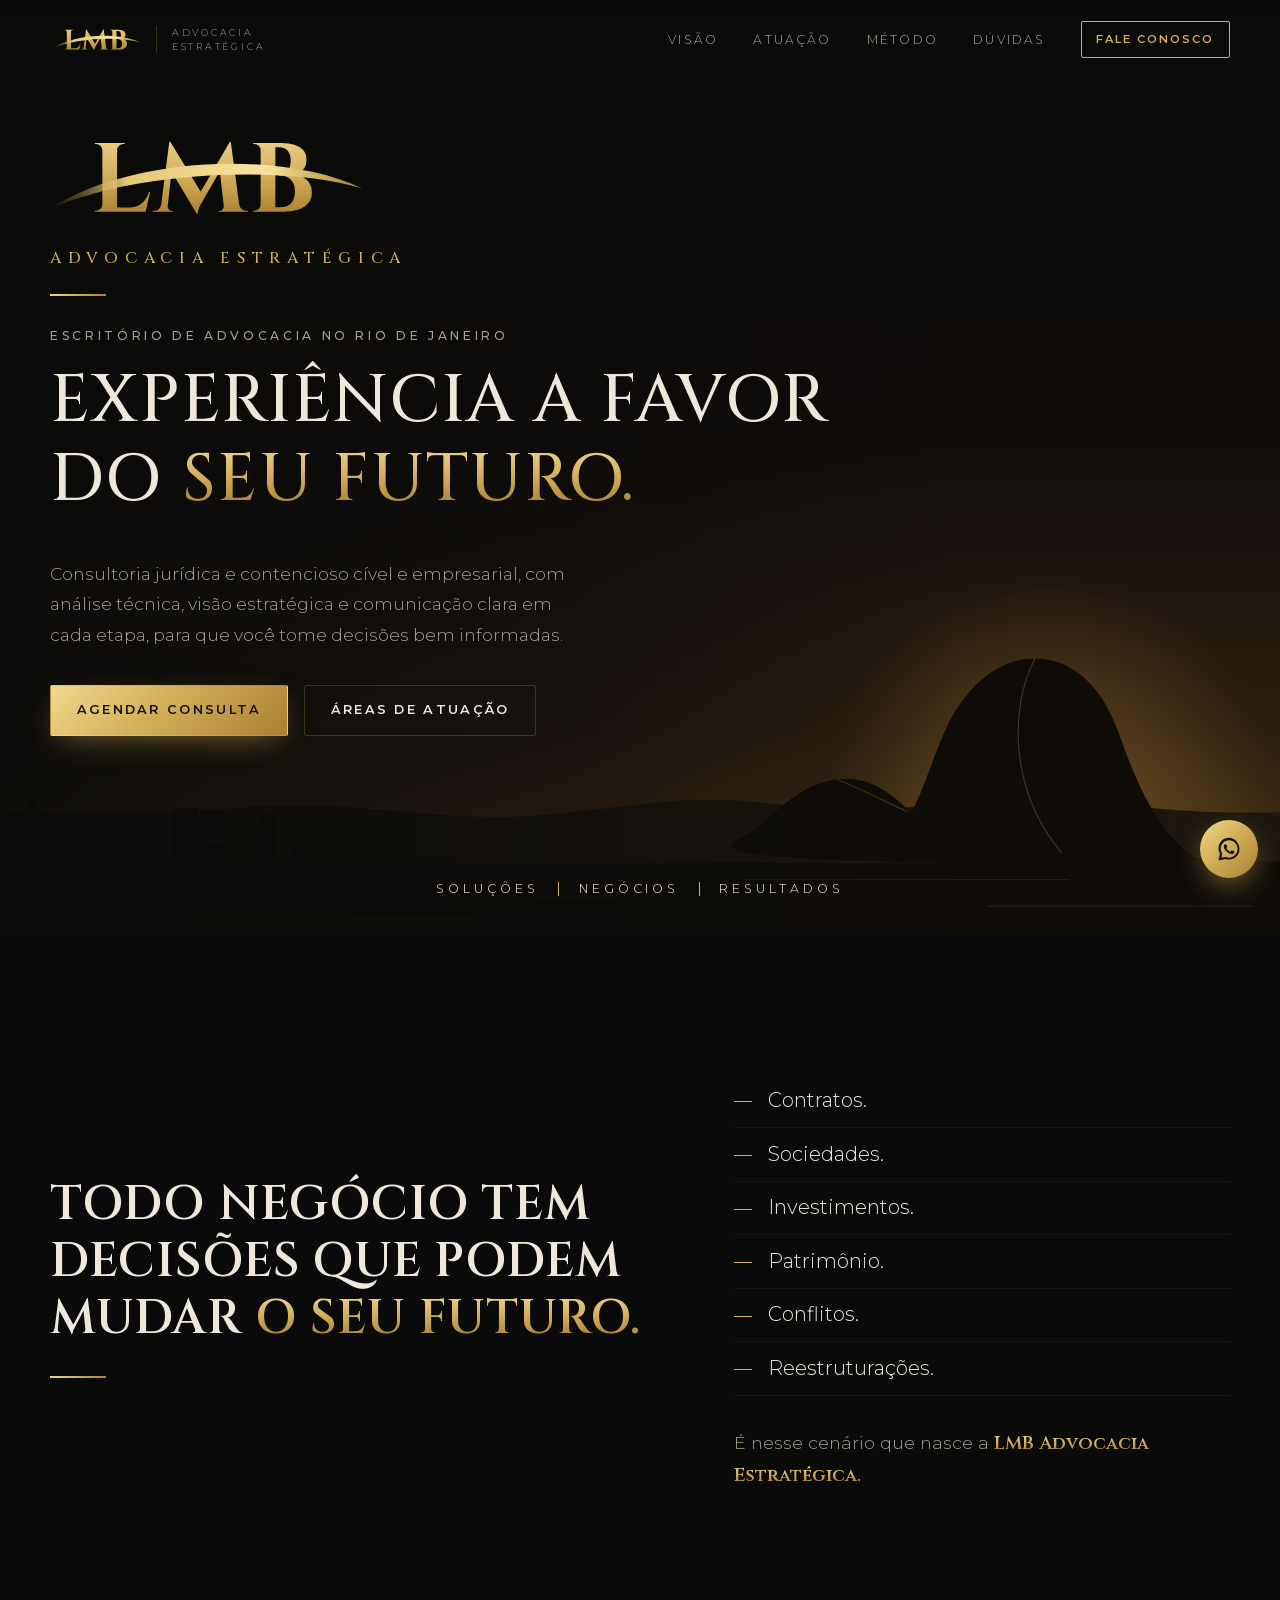
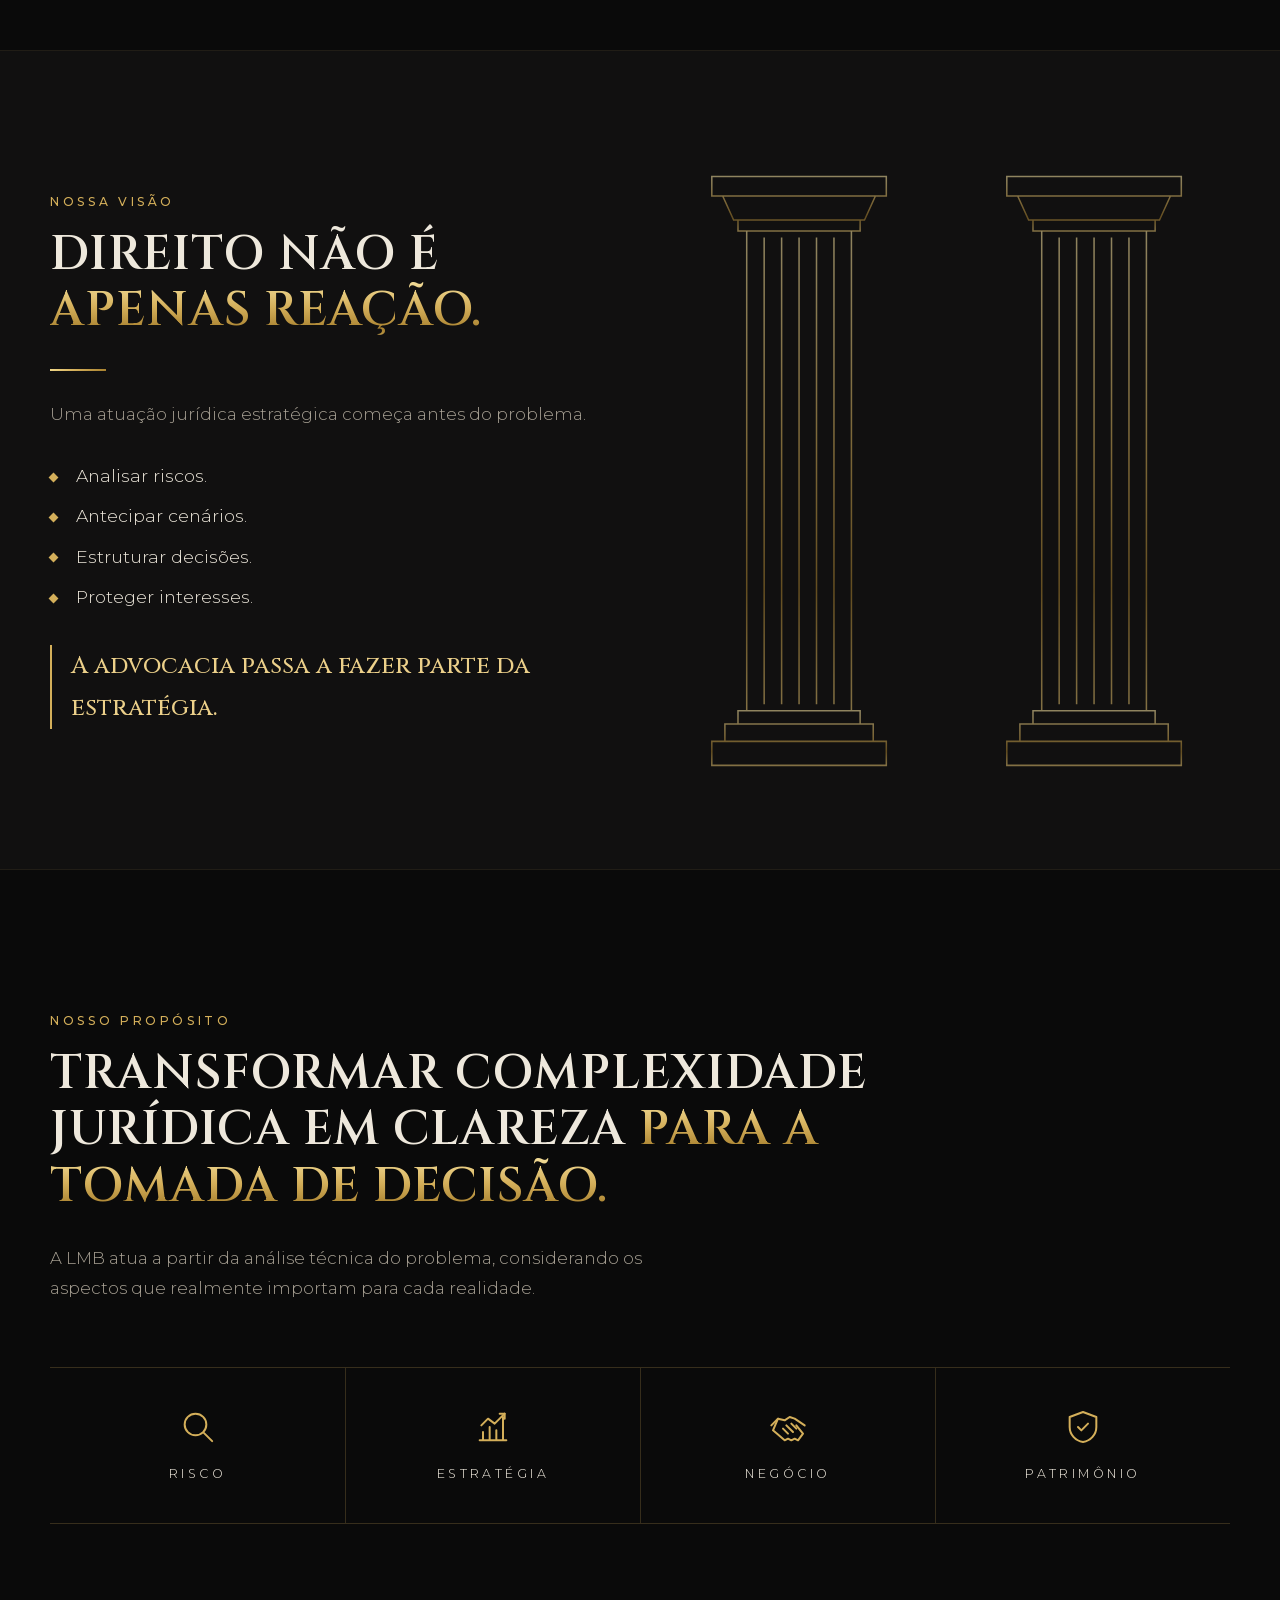
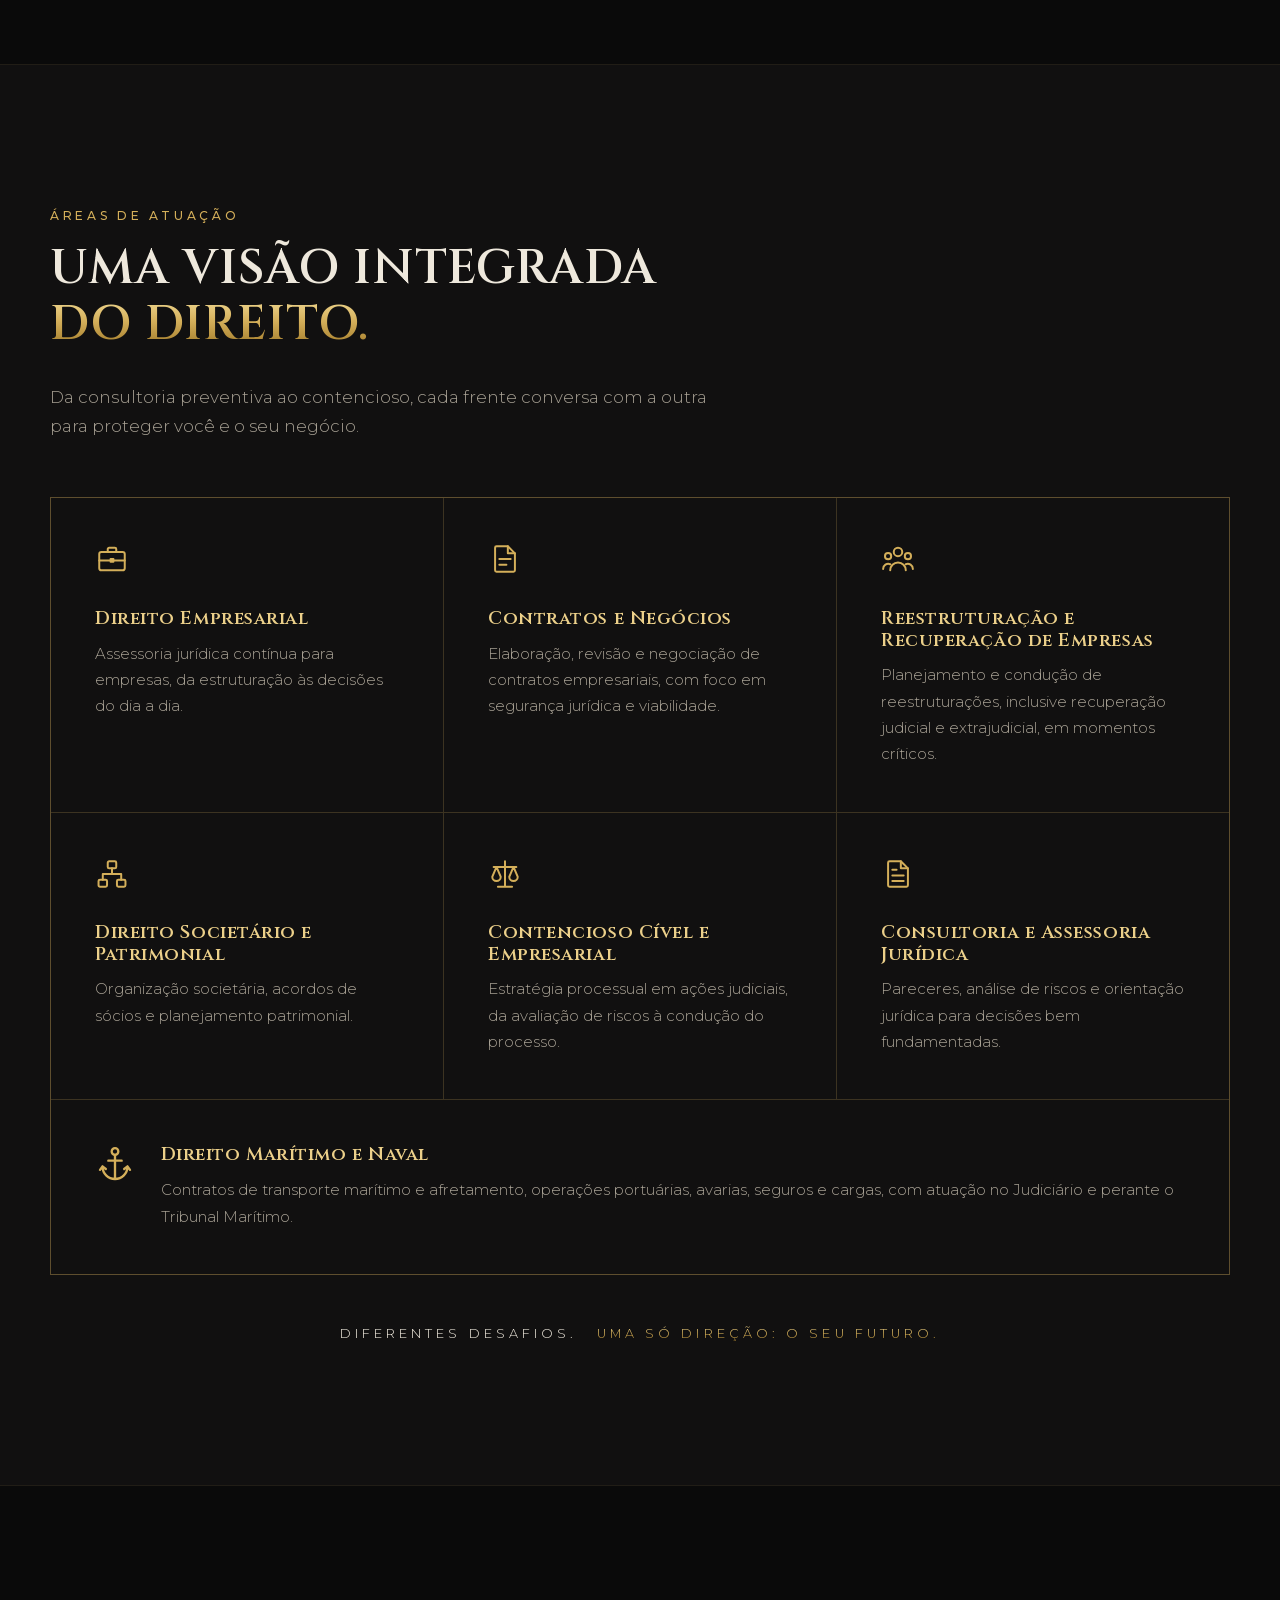
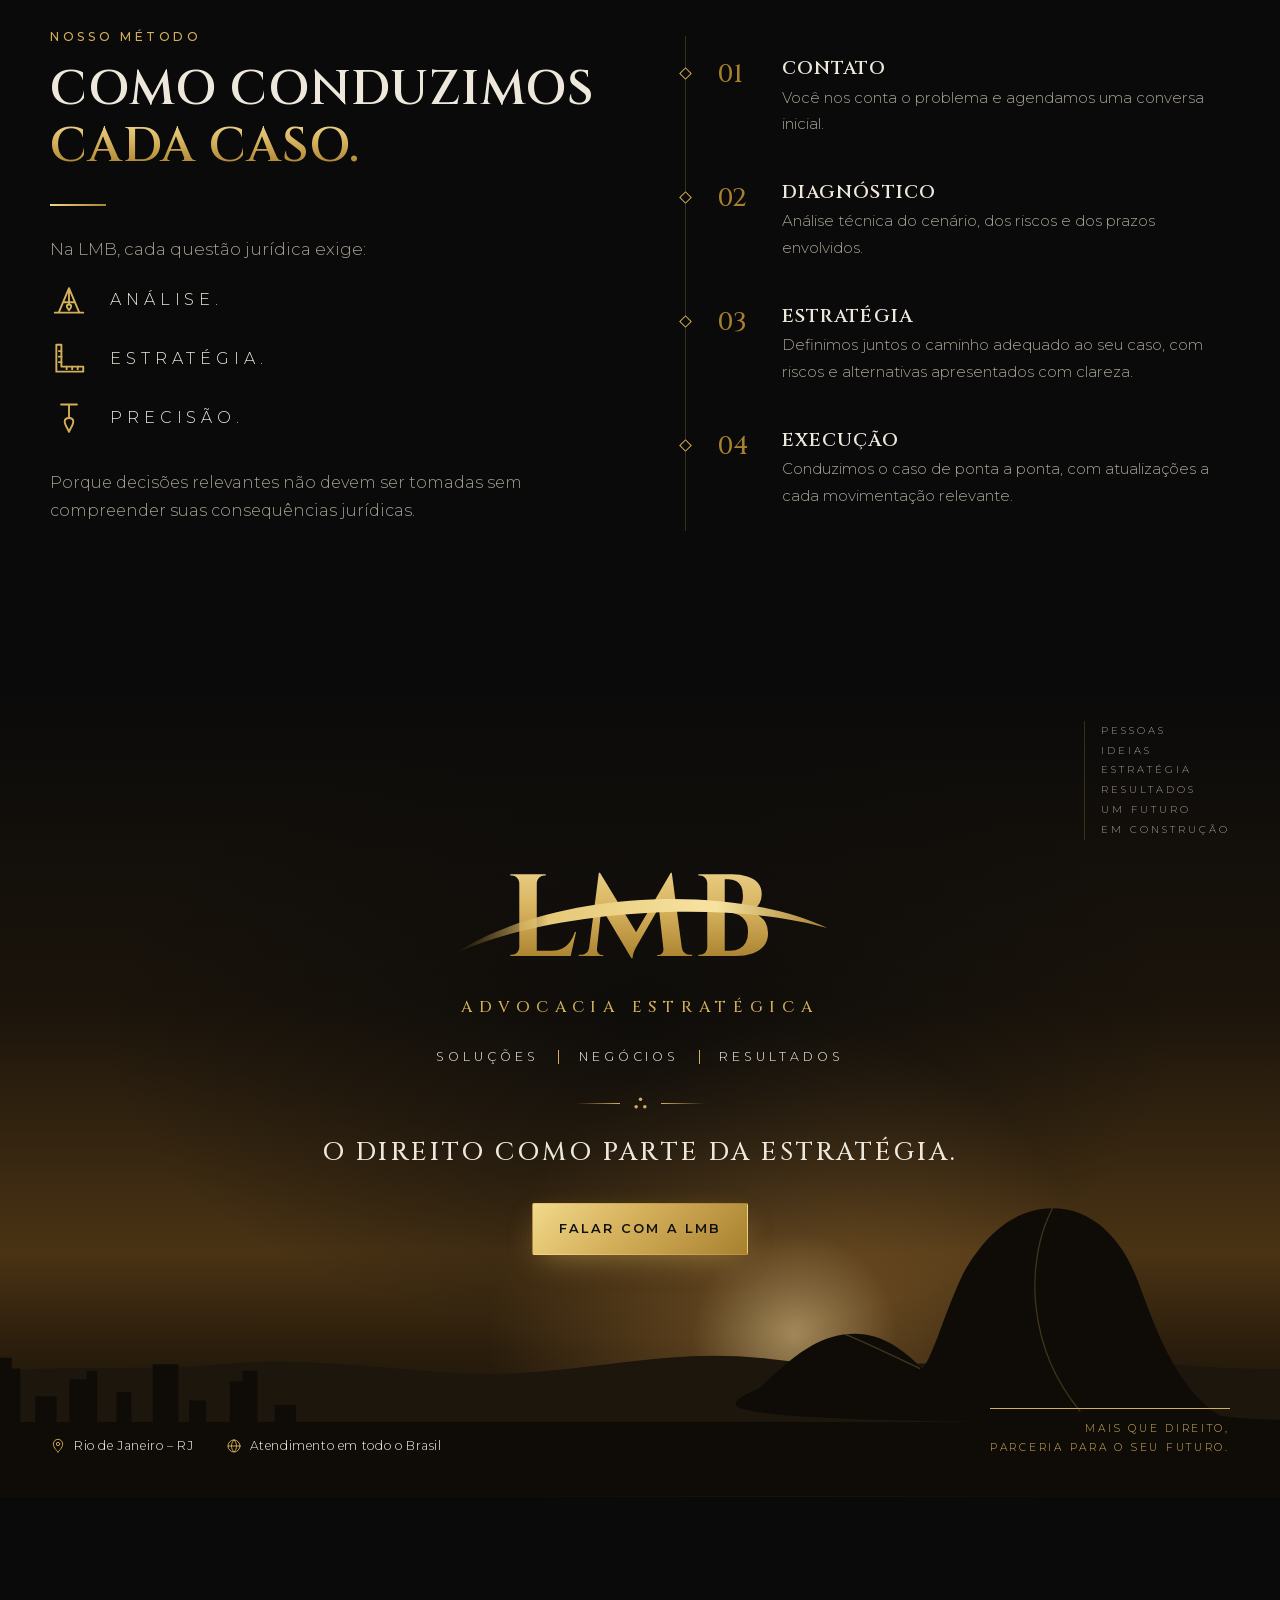
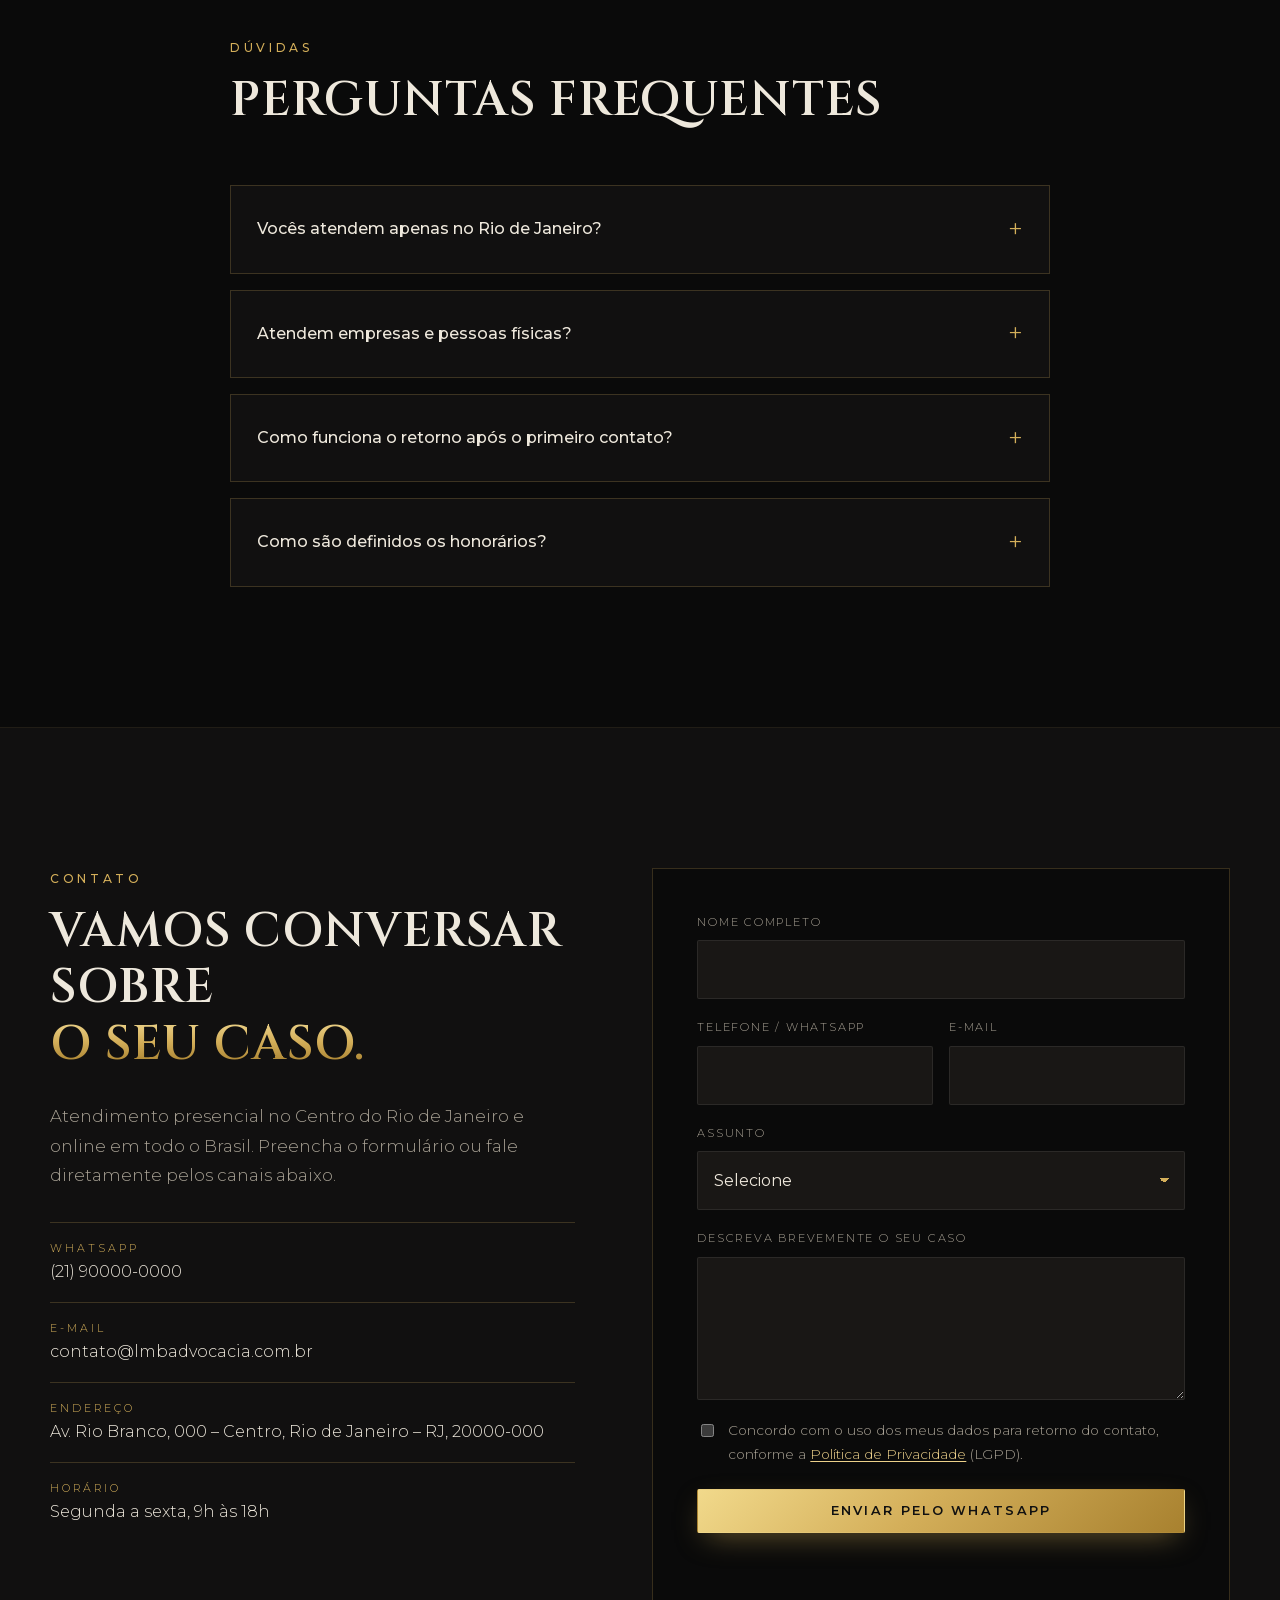
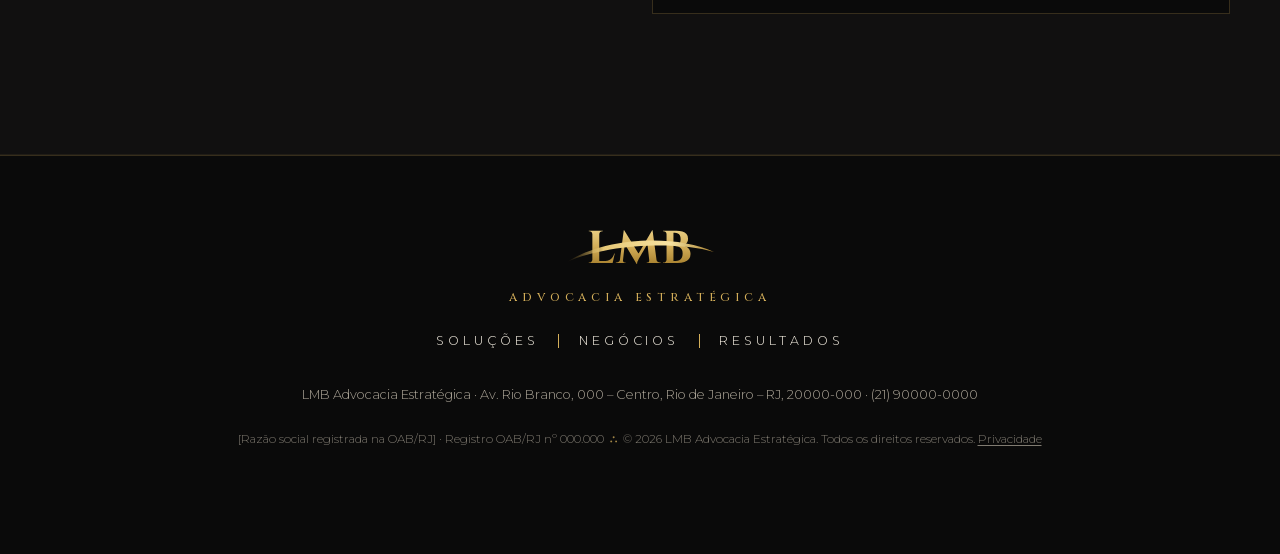
<file: index.html>
<!doctype html>
<html lang="pt-BR">
<head>
  <meta charset="utf-8">
  <meta name="viewport" content="width=device-width, initial-scale=1">
  <title>Advocacia Empresarial no Rio de Janeiro | LMB Advocacia</title>
  <meta name="description" content="Escritório de advocacia no Rio de Janeiro: consultoria jurídica empresarial, direito societário, reestruturação de empresas e contencioso cível e empresarial.">
  <!-- Domínio provisório: troque https://www.lmbadvocacia.com.br aqui, no JSON-LD, no canonical de privacidade.html, em robots.txt, sitemap.xml e .htaccess -->
  <link rel="canonical" href="https://www.lmbadvocacia.com.br/">
  <meta name="robots" content="max-image-preview:large">
  <meta property="og:type" content="website">
  <meta property="og:locale" content="pt_BR">
  <meta property="og:site_name" content="LMB Advocacia Estratégica">
  <meta property="og:url" content="https://www.lmbadvocacia.com.br/">
  <meta property="og:title" content="LMB Advocacia Estratégica | Advocacia empresarial no Rio de Janeiro">
  <meta property="og:description" content="Experiência a favor do seu futuro. Consultoria jurídica e contencioso cível e empresarial no Rio de Janeiro, com atendimento em todo o Brasil.">
  <meta property="og:image" content="https://www.lmbadvocacia.com.br/assets/og-image.jpg">
  <meta property="og:image:type" content="image/jpeg">
  <meta property="og:image:width" content="1200">
  <meta property="og:image:height" content="630">
  <meta property="og:image:alt" content="Logotipo LMB em dourado sobre fundo preto, com os dizeres Advocacia Estratégica, Experiência a favor do seu futuro, Rio de Janeiro, atendimento em todo o Brasil.">
  <meta name="twitter:card" content="summary_large_image">
  <meta name="twitter:image:alt" content="Logotipo LMB em dourado sobre fundo preto, com os dizeres Advocacia Estratégica, Experiência a favor do seu futuro, Rio de Janeiro, atendimento em todo o Brasil.">
  <meta name="theme-color" content="#0a0a0a">
  <meta name="color-scheme" content="dark">
  <link rel="icon" href="assets/favicon.svg" type="image/svg+xml">
  <link rel="icon" href="assets/icon-192.png" type="image/png" sizes="192x192">
  <link rel="apple-touch-icon" href="assets/apple-touch-icon.png" sizes="180x180">
  <link rel="manifest" href="site.webmanifest">
  <script>document.documentElement.classList.add("js");addEventListener("load",function(){if(!window.mblReveal)document.documentElement.classList.remove("js")})</script>
  <link rel="preload" href="fonts/cinzel-latin-500-600.woff2" as="font" type="font/woff2" crossorigin>
  <link rel="preload" href="fonts/montserrat-latin-300-600.woff2" as="font" type="font/woff2" crossorigin>
  <script src="script.js" defer></script>
  <style>
    /* ===== LMB Advocacia Estratégica — preto & dourado ===== */
    /* ===== Fontes (auto-hospedadas, subset latin, variáveis — licença OFL em fonts/OFL.txt) ===== */
    @font-face { font-family: "Cinzel"; src: url(fonts/cinzel-latin-500-600.woff2) format("woff2"); font-weight: 500 600; font-display: swap; unicode-range: U+0000-00FF, U+0131, U+0152-0153, U+02C6, U+02DA, U+02DC, U+2013-2014, U+2018-201A, U+201C-201E, U+2022, U+2026, U+2039-203A, U+20AC, U+2122; }
    @font-face { font-family: "Montserrat"; src: url(fonts/montserrat-latin-300-600.woff2) format("woff2"); font-weight: 300 600; font-display: swap; unicode-range: U+0000-00FF, U+0131, U+0152-0153, U+02C6, U+02DA, U+02DC, U+2013-2014, U+2018-201A, U+201C-201E, U+2022, U+2026, U+2039-203A, U+20AC, U+2122; }
    /* Fallbacks com métricas ajustadas: evitam salto de layout enquanto a fonte carrega */
    @font-face { font-family: "Montserrat Fallback"; src: local("Arial"), local("ArialMT"), local("Liberation Sans"), local("LiberationSans"), local("Arimo"); font-weight: 300 500; size-adjust: 108.7%; ascent-override: 89%; descent-override: 23.1%; line-gap-override: 0%; }
    @font-face { font-family: "Montserrat Fallback"; src: local("Arial Bold"), local("Arial-BoldMT"), local("Liberation Sans Bold"), local("LiberationSans-Bold"), local("Arimo Bold"); font-weight: 600 700; size-adjust: 104.3%; ascent-override: 92.8%; descent-override: 24.1%; line-gap-override: 0%; }
    @font-face { font-family: "Montserrat Fallback R"; src: local("Roboto"), local("Roboto Regular"), local("Roboto-Regular"); font-weight: 300 500; size-adjust: 110.9%; ascent-override: 87.3%; descent-override: 22.6%; line-gap-override: 0%; }
    @font-face { font-family: "Montserrat Fallback R"; src: local("Roboto Bold"), local("Roboto-Bold"); font-weight: 600 700; size-adjust: 113.5%; ascent-override: 85.3%; descent-override: 22.1%; line-gap-override: 0%; }
    @font-face { font-family: "Cinzel Fallback"; src: local("Times New Roman"), local("TimesNewRomanPSMT"), local("Liberation Serif"), local("LiberationSerif"), local("Tinos"); font-weight: 300 500; size-adjust: 111.4%; ascent-override: 87.6%; descent-override: 33.4%; line-gap-override: 0%; }
    @font-face { font-family: "Cinzel Fallback"; src: local("Times New Roman Bold"), local("TimesNewRomanPS-BoldMT"), local("Liberation Serif Bold"), local("LiberationSerif-Bold"), local("Tinos Bold"); font-weight: 600 700; size-adjust: 110.9%; ascent-override: 88%; descent-override: 33.6%; line-gap-override: 0%; }
    @font-face { font-family: "Cinzel Fallback R"; src: local("Noto Serif"), local("NotoSerif-Regular"); font-weight: 300 500; size-adjust: 107.5%; ascent-override: 90.8%; descent-override: 34.6%; line-gap-override: 0%; }
    @font-face { font-family: "Cinzel Fallback R"; src: local("Noto Serif Bold"), local("NotoSerif-Bold"); font-weight: 600 700; size-adjust: 104.5%; ascent-override: 93.4%; descent-override: 35.6%; line-gap-override: 0%; }

    :root {
      color-scheme: dark;
      --black: #0a0a0a;
      --black-2: #111010;
      --black-3: #191715;
      --line: rgba(212, 175, 90, 0.22);
      --gold: #d4af5a;
      --gold-light: #ecd08a;
      --gold-dark: #a8812f;
      --gold-grad: linear-gradient(180deg, #f7e3a1 0%, #d4af5a 45%, #a8812f 80%, #e0c070 100%);
      --gold-btn: linear-gradient(135deg, #f1d98b 0%, #d4af5a 45%, #a8812f 100%);
      --text: #eee8dc;
      --muted: #a8a194;
      --serif: "Cinzel", "Cinzel Fallback", "Cinzel Fallback R", "Times New Roman", serif;
      --sans: "Montserrat", "Montserrat Fallback", "Montserrat Fallback R", system-ui, -apple-system, "Segoe UI", Roboto, sans-serif;
      --radius: 2px;
      --header-h: 80px;
    }

    *, *::before, *::after { box-sizing: border-box; }
    html { scroll-behavior: smooth; scroll-padding-top: var(--header-h); }
    body {
      margin: 0; background: var(--black); color: var(--text);
      font-family: var(--sans); font-weight: 300; line-height: 1.75;
      -webkit-font-smoothing: antialiased; overflow-x: hidden;
    }
    a { color: inherit; text-decoration: none; }
    h1, h2, h3 { font-family: var(--serif); font-weight: 600; line-height: 1.18; margin: 0 0 .6em; }
    p { margin: 0 0 1em; }

    .sprite { position: absolute; width: 0; height: 0; overflow: hidden; }
    .container { width: min(1180px, 100% - 32px); margin-inline: auto; }
    .container--narrow { width: min(820px, 100% - 32px); }

    .gold { color: var(--gold); }
    @supports (-webkit-background-clip: text) or (background-clip: text) {
      .gold { background: var(--gold-grad); -webkit-background-clip: text; background-clip: text; color: transparent; }
    }
    .serif { font-family: var(--serif); font-weight: 600; }
    .muted { color: var(--muted); }
    .lead { color: var(--muted); font-size: 1.05rem; max-width: 60ch; }

    .eyebrow {
      font-size: .76rem; letter-spacing: .3em; text-transform: uppercase;
      color: var(--gold); font-weight: 500; margin-bottom: 1.2em;
    }
    .title { font-size: clamp(1.9rem, 3.8vw, 3rem); text-transform: uppercase; letter-spacing: .02em; }
    .rule { display: block; width: 56px; height: 2px; background: var(--gold-btn); margin: 1.4rem 0 1.8rem; }

    .tagline {
      display: flex; align-items: center; justify-content: center; flex-wrap: wrap; gap: .4rem 1.2rem;
      font-size: .78rem; letter-spacing: .32em; text-transform: uppercase; color: var(--text); margin: 0;
    }
    .tagline i { width: 1px; height: 14px; background: var(--gold); display: inline-block; }

    .icon {
      width: 28px; height: 28px; flex: none;
      fill: none; stroke: var(--gold); stroke-width: 1.4; stroke-linecap: round; stroke-linejoin: round;
    }
    .icon--sm { width: 16px; height: 16px; }

    /* ===== Botões ===== */
    .btn {
      display: inline-flex; align-items: center; justify-content: center;
      padding: 1.05em 2em; font-family: var(--sans); font-size: .8rem; font-weight: 600;
      letter-spacing: .18em; text-transform: uppercase;
      border-radius: var(--radius); border: 1px solid transparent; cursor: pointer;
      transition: transform .25s, box-shadow .25s, background .25s, color .25s, border-color .25s;
    }
    .btn--gold { background: var(--gold-btn); color: #111; box-shadow: 0 10px 30px -10px rgba(212,175,90,.55); }
    .btn--gold:hover { transform: translateY(-2px); box-shadow: 0 16px 40px -12px rgba(212,175,90,.8); }
    .btn--ghost { border-color: var(--line); color: var(--text); }
    .btn--ghost:hover { border-color: var(--gold); color: var(--gold-light); }
    .btn--outline { border-color: var(--gold); color: var(--gold); }
    .btn--outline:hover { background: var(--gold); color: #111; }
    .btn--sm { padding: .7em 1.3em; font-size: .7rem; }
    .btn--block { width: 100%; }

    /* ===== Header ===== */
    .header {
      position: fixed; inset: 0 0 auto; z-index: 70; height: var(--header-h);
      display: flex; align-items: center; border-bottom: 1px solid transparent;
      transition: background .3s, border-color .3s;
    }
    .header.is-scrolled { background: rgba(10,10,10,.92); backdrop-filter: blur(10px); border-color: var(--line); }
    .header__inner { display: flex; align-items: center; justify-content: space-between; }
    .brand { display: flex; align-items: center; gap: .9rem; }
    .brand__logo { width: 92px; height: 34px; }
    .brand__name {
      font-size: .58rem; letter-spacing: .3em; text-transform: uppercase; color: var(--muted);
      line-height: 1.5; border-left: 1px solid var(--line); padding-left: .9rem;
    }
    .nav { display: flex; align-items: center; gap: 2.2rem; }
    .nav a:not(.btn) {
      font-size: .76rem; letter-spacing: .18em; text-transform: uppercase; color: var(--muted);
      position: relative; transition: color .2s;
    }
    .nav a:not(.btn)::after {
      content: ""; position: absolute; left: 0; bottom: -6px; width: 0; height: 1px; background: var(--gold); transition: width .25s;
    }
    .nav a:not(.btn):hover { color: var(--text); }
    .nav a:not(.btn):hover::after { width: 100%; }
    .nav-toggle { display: none; background: none; border: 0; padding: 8px; cursor: pointer; }
    .nav-toggle span { display: block; width: 24px; height: 2px; margin: 5px 0; background: var(--gold); transition: transform .3s, opacity .3s; }
    .nav-toggle[aria-expanded="true"] span:nth-child(1) { transform: translateY(7px) rotate(45deg); }
    .nav-toggle[aria-expanded="true"] span:nth-child(2) { opacity: 0; }
    .nav-toggle[aria-expanded="true"] span:nth-child(3) { transform: translateY(-7px) rotate(-45deg); }

    /* ===== Hero ===== */
    .hero {
      position: relative; overflow: hidden; isolation: isolate;
      min-height: 100vh; min-height: 100svh;
      display: flex; flex-direction: column; justify-content: center;
      padding: calc(var(--header-h) + 40px) 0 0;
      background: linear-gradient(180deg, #0a0a0a 0%, #0f0c09 45%, #2a1e0e 78%, #3b2a12 88%, #0a0a0a 100%);
    }
    .hero__sun {
      position: absolute; z-index: -1; right: 18%; bottom: 14%; width: 520px; height: 520px; border-radius: 50%;
      background: radial-gradient(circle, rgba(255,214,140,.55) 0%, rgba(230,160,70,.22) 22%, rgba(212,175,90,0) 62%);
      transform: translate(50%, 50%);
    }
    .hero__rio { position: absolute; z-index: -1; left: 0; bottom: 0; width: 100%; height: 46%; --sea-opacity: .1; }
    .hero::after {
      content: ""; position: absolute; inset: 0; z-index: -1; pointer-events: none;
      background: linear-gradient(90deg, rgba(10,10,10,.9) 0%, rgba(10,10,10,.55) 45%, rgba(10,10,10,0) 75%);
    }
    .hero__inner { position: relative; padding-bottom: 22vh; }
    .hero__logo { width: clamp(200px, 26vw, 320px); height: auto; aspect-ratio: 300 / 110; display: block; margin-left: -6px; }
    .hero__brand {
      font-family: var(--serif); font-size: clamp(.8rem, 1.3vw, 1rem); letter-spacing: .42em;
      text-transform: uppercase; color: var(--gold); margin: .4rem 0 0;
    }
    .hero__eyebrow { color: var(--muted); margin: 0 0 1rem; }
    .hero__title { font-size: clamp(2.2rem, 5.2vw, 4.2rem); text-transform: uppercase; font-weight: 500; letter-spacing: .02em; }
    .hero__lead { color: var(--muted); max-width: 540px; font-size: clamp(.98rem, 1.4vw, 1.08rem); margin-bottom: 2.2rem; }
    .hero__actions { display: flex; flex-wrap: wrap; gap: 1rem; }
    .hero__tagline { position: absolute; left: 0; right: 0; bottom: 34px; }

    /* ===== Seções ===== */
    .section { padding: clamp(84px, 11vw, 140px) 0; position: relative; }
    .section--alt { background: var(--black-2); border-block: 1px solid rgba(212,175,90,.08); }
    .section__head { max-width: 700px; margin-bottom: 3.5rem; }

    /* Contexto */
    .context__grid { display: grid; grid-template-columns: 1.2fr 1fr; gap: clamp(40px, 7vw, 110px); align-items: center; }
    .words { list-style: none; margin: 0 0 2rem; padding: 0; }
    .words li {
      font-size: clamp(1.05rem, 1.6vw, 1.25rem); padding: .55rem 0; border-bottom: 1px solid rgba(255,255,255,.06);
    }
    .words li::before { content: ""; display: inline-block; width: 18px; height: 1px; background: var(--gold); vertical-align: middle; margin-right: 1rem; }
    .context__close { font-size: 1.1rem; color: var(--muted); }
    .context__close .gold { font-size: 1.15rem; }

    /* Visão */
    .vision { overflow: hidden; }
    .vision__portico {
      position: absolute; right: 6%; top: 50%; transform: translateY(-50%);
      height: 80%; display: flex; gap: clamp(48px, 6vw, 104px);
      opacity: .55; pointer-events: none;
    }
    .vision__portico svg { height: 100%; width: auto; }
    .vision__inner { position: relative; }
    .vision__list { list-style: none; padding: 0; margin: 2rem 0; display: grid; gap: .6rem; }
    .vision__list li { font-size: 1.1rem; padding-left: 1.6rem; position: relative; }
    .vision__list li::before {
      content: ""; position: absolute; left: 0; top: .72em; width: 7px; height: 7px; background: var(--gold); transform: rotate(45deg);
    }
    .quote {
      font-family: var(--serif); font-size: clamp(1.15rem, 2vw, 1.5rem); color: var(--gold-light);
      border-left: 2px solid var(--gold); padding-left: 1.2rem; max-width: 520px; margin: 0;
    }

    /* Propósito */
    .purpose__head { max-width: 820px; margin-bottom: 4rem; }
    .pillars {
      list-style: none; padding: 0; margin: 0;
      display: grid; grid-template-columns: repeat(4, 1fr);
      border-block: 1px solid var(--line);
    }
    .pillars li {
      display: flex; flex-direction: column; align-items: center; gap: 1rem; padding: 2.4rem 1rem;
      font-size: .78rem; letter-spacing: .28em; text-transform: uppercase;
    }
    .pillars li + li { border-left: 1px solid var(--line); }
    .pillars .icon { width: 40px; height: 40px; stroke-width: 1.2; }

    /* Atuação */
    .areas { display: grid; grid-template-columns: repeat(3, 1fr); gap: 1px; background: var(--line); border: 1px solid var(--line); }
    .area { background: var(--black-2); padding: clamp(28px, 3.5vw, 44px); transition: background .3s; position: relative; }
    .area::before {
      content: ""; position: absolute; left: 0; top: 0; height: 2px; width: 0; background: var(--gold-btn); transition: width .5s;
    }
    .area:hover { background: var(--black-3); }
    .area:hover::before { width: 100%; }
    .area .icon { width: 34px; height: 34px; margin-bottom: 1.4rem; }
    .area--wide { grid-column: 1 / -1; display: flex; gap: 1.6rem; align-items: flex-start; }
    .area--wide .icon { width: 40px; height: 40px; margin: 0; }
    .ornament { display: flex; align-items: center; justify-content: center; gap: 14px; margin: 1.8rem auto; }
    .ornament::before, .ornament::after { content: ""; width: 44px; height: 1px; background: linear-gradient(90deg, rgba(212,175,90,0), var(--gold)); }
    .ornament::after { transform: scaleX(-1); }
    .ornament .tri { width: 13px; height: 12px; margin: 0; }
    .area h3 { font-size: 1.15rem; letter-spacing: .03em; color: var(--gold-light); }
    .area p { color: var(--muted); font-size: .94rem; margin: 0; }
    .areas__foot { margin-top: 3rem; font-size: .8rem; }

    /* Diferencial */
    .diff { display: grid; grid-template-columns: 1fr 1fr; gap: clamp(40px, 7vw, 110px); align-items: center; }
    .diff__list { list-style: none; padding: 0; margin: 0 0 2rem; display: grid; gap: 1.3rem; }
    .diff__list li { display: flex; align-items: center; gap: 1.4rem; font-size: 1rem; letter-spacing: .3em; text-transform: uppercase; }
    .diff__list .icon { width: 38px; height: 38px; stroke-width: 1.2; }
    .steps { list-style: none; padding: 0; margin: 0; border-left: 1px solid var(--line); }
    .steps li { display: flex; gap: 1.6rem; padding: 1.4rem 0 1.4rem 2rem; position: relative; }
    .steps li::before {
      content: ""; position: absolute; left: -5px; top: 2.1rem; width: 9px; height: 9px; background: var(--black); border: 1px solid var(--gold); transform: rotate(45deg);
    }
    .steps span { flex: 0 0 2.4rem; font-family: var(--serif); font-size: 1.6rem; color: var(--gold-dark); line-height: 1.3; }
    .steps h3 { font-size: 1.15rem; margin-bottom: .3rem; text-transform: uppercase; letter-spacing: .06em; }
    .steps p { margin: 0; color: var(--muted); font-size: .94rem; }

    /* Fechamento */
    .closing {
      position: relative; overflow: hidden; isolation: isolate; text-align: center;
      padding: clamp(100px, 13vw, 170px) 0 40px;
      background: linear-gradient(180deg, #0a0a0a 0%, #1b140b 40%, #4a3314 70%, #2a1d0c 82%, #0a0a0a 100%);
    }
    .closing__sun {
      position: absolute; z-index: -1; left: 62%; top: 80%; width: 720px; height: 720px; border-radius: 50%;
      transform: translate(-50%, -50%);
      background: radial-gradient(circle, rgba(255,220,150,.55) 0%, rgba(240,170,80,.22) 20%, rgba(212,175,90,0) 60%);
    }
    .closing__rio { position: absolute; z-index: -1; left: 0; bottom: 0; width: 100%; height: 55%; --sea-opacity: 0; }
    .closing::after {
      content: ""; position: absolute; inset: 0; z-index: -1; pointer-events: none;
      background: radial-gradient(ellipse 60% 55% at 50% 42%, rgba(10,10,10,.75), rgba(10,10,10,0) 70%);
    }
    .closing__words {
      position: absolute; right: max(16px, (100% - 1180px) / 2); top: 40px; list-style: none; margin: 0; padding: 0 0 0 1rem;
      border-left: 1px solid var(--line); text-align: left;
      font-size: .62rem; letter-spacing: .3em; text-transform: uppercase; color: var(--muted); line-height: 2;
    }
    .closing__inner { display: flex; flex-direction: column; align-items: center; }
    .closing__logo { width: clamp(220px, 30vw, 380px); height: auto; aspect-ratio: 300 / 110; }
    .closing__inner .hero__brand { margin-bottom: 1.6rem; }
    .closing__inner .rule { margin: 1.8rem auto; }
    .closing__title { font-size: clamp(1.1rem, 2.2vw, 1.6rem); text-transform: uppercase; letter-spacing: .12em; font-weight: 500; margin-bottom: 2.2rem; }
    .closing__foot {
      display: flex; justify-content: space-between; align-items: flex-end; flex-wrap: wrap; gap: 1rem 2rem;
      margin-top: clamp(80px, 12vw, 160px); font-size: .76rem; color: var(--text); letter-spacing: .05em;
    }
    .closing__foot > span:not(.closing__motto) { display: inline-flex; align-items: center; gap: .5rem; }
    .closing__motto {
      margin-left: auto; text-align: right; font-size: .66rem; letter-spacing: .26em; text-transform: uppercase;
      color: var(--gold); line-height: 1.8; border-top: 1px solid var(--gold); padding-top: .6rem; display: block;
    }

    /* FAQ */
    .faq { display: grid; gap: 1rem; }
    .faq details { border: 1px solid var(--line); background: var(--black-2); transition: border-color .3s; }
    .faq details[open] { border-color: rgba(212,175,90,.55); }
    .faq summary {
      list-style: none; cursor: pointer; padding: 1.3rem 1.6rem; font-weight: 500; font-size: 1rem;
      display: flex; justify-content: space-between; align-items: center; gap: 1rem;
    }
    .faq summary::-webkit-details-marker { display: none; }
    .faq summary::after { content: "+"; color: var(--gold); font-size: 1.6rem; font-weight: 300; transition: transform .3s; }
    .faq details[open] summary::after { transform: rotate(45deg); }
    .faq details p { padding: 0 1.6rem 1.4rem; margin: 0; color: var(--muted); }

    /* Contato */
    .contact { display: grid; grid-template-columns: 1fr 1.1fr; gap: clamp(40px, 6vw, 90px); align-items: start; }
    .contact__list { list-style: none; padding: 0; margin: 2rem 0 0; }
    .contact__list li { padding: 1rem 0; border-top: 1px solid var(--line); display: flex; flex-direction: column; }
    .contact__list span { font-size: .68rem; letter-spacing: .28em; text-transform: uppercase; color: var(--gold); }
    .contact__list a:hover { color: var(--gold-light); }
    .contact__list address { font-style: normal; }

    .form { background: var(--black); border: 1px solid var(--line); padding: clamp(24px, 4vw, 44px); }
    .form__grid { display: grid; grid-template-columns: 1fr 1fr; gap: 0 1rem; }
    .form__row { display: flex; flex-direction: column; margin-bottom: 1.2rem; }
    .form label { font-size: .7rem; letter-spacing: .16em; text-transform: uppercase; color: var(--muted); margin-bottom: .5rem; }
    .form input:not([type="checkbox"]), .form select, .form textarea {
      font: inherit; font-weight: 400; color: var(--text); background: var(--black-3);
      border: 1px solid rgba(255,255,255,.08); border-radius: var(--radius); padding: .9rem 1rem; width: 100%;
      transition: border-color .2s, box-shadow .2s;
    }
    .form select {
      appearance: none;
      background-image: linear-gradient(45deg, transparent 50%, var(--gold) 50%), linear-gradient(135deg, var(--gold) 50%, transparent 50%);
      background-position: calc(100% - 20px) 50%, calc(100% - 15px) 50%; background-size: 5px 5px; background-repeat: no-repeat;
    }
    .form textarea { resize: vertical; }
    .form input:not([type="checkbox"]):focus, .form select:focus, .form textarea:focus { outline: none; border-color: var(--gold); box-shadow: 0 0 0 3px rgba(212,175,90,.15); }
    .form__consent input:focus-visible { outline: 2px solid var(--gold); outline-offset: 3px; }
    .form :is(input, select, textarea)[aria-invalid="true"],
    .form :is(input, select, textarea)[aria-invalid="true"]:focus { border-color: #c0584a; }
    .form__consent input[aria-invalid="true"] { outline: 2px solid #e07a6b; outline-offset: 2px; }
    .form__consent { display: flex; gap: .7rem; align-items: flex-start; cursor: pointer; }
    .form label.form__consent { text-transform: none; letter-spacing: 0; font-size: .85rem; margin-bottom: 1.4rem; }
    .form__consent input { accent-color: var(--gold); margin-top: .35em; }
    .form__consent a { color: var(--gold-light); text-decoration: underline; text-underline-offset: 2px; }
    .form__msg { margin: 1rem 0 0; font-size: .9rem; color: var(--gold-light); min-height: 1.4em; }
    .form__msg.is-error { color: #f0a094; }

    /* Rodapé */
    .footer { padding: 4rem 0 6.5rem; border-top: 1px solid var(--line); text-align: center; }
    .footer__inner { display: flex; flex-direction: column; align-items: center; gap: .8rem; }
    .footer__logo { width: 150px; height: auto; aspect-ratio: 300 / 110; }
    .footer .hero__brand { font-size: .72rem; margin: 0 0 .6rem; }
    .footer__nap { margin: 1.2rem 0 0; font-size: .8rem; color: var(--muted); }
    .footer__nap a:hover, .footer__legal a:hover { color: var(--gold-light); }
    .footer__legal { margin: .6rem 0 0; font-size: .74rem; color: var(--muted); opacity: .75; }
    .footer__legal a { text-decoration: underline; text-underline-offset: 2px; }
    .tri { display: inline-block; width: .62em; height: .57em; fill: var(--gold); vertical-align: baseline; }
    .footer__legal .tri { margin: 0 .2em; }

    /* WhatsApp flutuante */
    .wa-float {
      position: fixed; right: 22px; bottom: 22px; z-index: 60; width: 58px; height: 58px; border-radius: 50%;
      display: grid; place-items: center; color: #111; background: var(--gold-btn);
      box-shadow: 0 10px 30px -6px rgba(212,175,90,.6); transition: transform .25s;
    }
    .wa-float:hover { transform: scale(1.08); }

    /* Animação de entrada */
    .js .reveal { opacity: 0; transform: translateY(24px); transition: opacity .8s ease, transform .8s ease; }
    .js .reveal.is-visible { opacity: 1; transform: none; }
    @media (prefers-reduced-motion: reduce) {
      html { scroll-behavior: auto; }
      .js .reveal { opacity: 1; transform: none; transition: none; }
    }
    @media print {
      .js .reveal { opacity: 1; transform: none; transition: none; }
      .header, .wa-float, .nav-toggle { display: none; }
      .gold { background: none; color: #8a6a24; }
    }

    /* ===== Responsivo ===== */
    @media (max-width: 1180px) and (min-width: 1001px) {
      .vision__portico { right: 3%; height: 70%; }
    }
    @media (max-width: 1000px) {
      .areas { grid-template-columns: repeat(2, 1fr); }
      .diff, .contact, .context__grid { grid-template-columns: 1fr; }
      .vision__portico { opacity: .15; right: -40px; }
      .brand__name { display: none; }
      .nav { gap: 1.4rem; }
    }
    @media (max-width: 820px) {
      .nav-toggle { display: block; }
      .nav {
        position: fixed; inset: var(--header-h) 0 auto; flex-direction: column; align-items: stretch; gap: 0;
        background: rgba(10,10,10,.98); border-bottom: 1px solid var(--line); padding: .5rem 16px 1.5rem;
        transform: translateY(-120%); opacity: 0; pointer-events: none; visibility: hidden;
        transition: transform .35s, opacity .35s, visibility 0s .35s;
        max-height: calc(100vh - var(--header-h)); max-height: calc(100dvh - var(--header-h)); overflow-y: auto; overscroll-behavior: contain;
      }
      .nav.is-open { transform: none; opacity: 1; pointer-events: auto; visibility: visible; transition-delay: 0s; }
      .nav a:not(.btn) { padding: 1rem 0; border-bottom: 1px solid rgba(255,255,255,.06); }
      .nav .btn { margin-top: 1.2rem; }
      .header, .header.is-scrolled { background: rgba(10,10,10,.96); backdrop-filter: none; }
      .pillars { grid-template-columns: repeat(2, 1fr); }
      .pillars li:nth-child(3) { border-left: 0; }
      .pillars li:nth-child(n+3) { border-top: 1px solid var(--line); }
      .closing__words { display: none; }
      .hero::after { background: linear-gradient(180deg, rgba(10,10,10,.6), rgba(10,10,10,.2) 60%, rgba(10,10,10,0)); }
      .hero__sun { right: 30%; width: 380px; height: 380px; }
      .closing__sun { top: 58%; opacity: .8; }
      html:not(.js) .nav-toggle { display: none; }
      html:not(.js) .nav { position: static; transform: none; opacity: 1; visibility: visible; pointer-events: auto; flex-direction: row; background: none; border: 0; padding: 0; transition: none; }
      html:not(.js) .nav a:not(.btn) { display: none; }
      html:not(.js) .nav .btn { margin-top: 0; }
    }
    @media (max-width: 560px) {
      .areas, .form__grid { grid-template-columns: 1fr; }
      .hero__actions .btn { width: 100%; }
      .hero__inner { padding-bottom: 26vh; }
      .hero__rio { height: 30%; }
      .brand__name { display: none; }
      .tagline { letter-spacing: .16em; gap: .4rem .6rem; }
      .hero__tagline { padding-inline: 16px; }
      .hero__title { font-size: 7.6vw; }
      .area--wide { flex-direction: column; gap: 0; }
      .area--wide .icon { width: 34px; height: 34px; margin-bottom: 1.4rem; }
      .closing__foot { flex-direction: column; align-items: center; }
      .closing__motto { margin: 1rem auto 0; text-align: center; }
      .diff__list li { letter-spacing: .2em; }
    }
    @media (max-width: 340px) {
      .tagline i { display: none; }
    }
  </style>
  <script type="application/ld+json">
{
  "@context": "https://schema.org",
  "@graph": [
    {
      "@type": "WebSite",
      "@id": "https://www.lmbadvocacia.com.br/#website",
      "url": "https://www.lmbadvocacia.com.br/",
      "name": "LMB Advocacia Estratégica",
      "inLanguage": "pt-BR",
      "publisher": {
        "@id": "https://www.lmbadvocacia.com.br/#escritorio"
      }
    },
    {
      "@type": "LegalService",
      "@id": "https://www.lmbadvocacia.com.br/#escritorio",
      "name": "LMB Advocacia Estratégica",
      "legalName": "[Razão social registrada na OAB/RJ]",
      "description": "Escritório de advocacia no Rio de Janeiro com atuação em consultoria jurídica empresarial, contratos, direito societário, reestruturação de empresas, contencioso cível e empresarial e direito marítimo, com atendimento em todo o Brasil.",
      "url": "https://www.lmbadvocacia.com.br/",
      "logo": {
        "@type": "ImageObject",
        "@id": "https://www.lmbadvocacia.com.br/#logo",
        "url": "https://www.lmbadvocacia.com.br/assets/icon-512.png",
        "contentUrl": "https://www.lmbadvocacia.com.br/assets/icon-512.png",
        "width": 512,
        "height": 512,
        "caption": "LMB Advocacia Estratégica"
      },
      "image": {
        "@type": "ImageObject",
        "url": "https://www.lmbadvocacia.com.br/assets/og-image.jpg",
        "width": 1200,
        "height": 630
      },
      "telephone": "+55-21-90000-0000",
      "email": "contato@lmbadvocacia.com.br",
      "address": {
        "@type": "PostalAddress",
        "streetAddress": "Av. Rio Branco, 000 – Centro",
        "addressLocality": "Rio de Janeiro",
        "addressRegion": "RJ",
        "postalCode": "20000-000",
        "addressCountry": "BR"
      },
      "areaServed": [
        {
          "@type": "City",
          "name": "Rio de Janeiro",
          "sameAs": "https://www.wikidata.org/wiki/Q8678"
        },
        {
          "@type": "Country",
          "name": "Brasil",
          "sameAs": "https://www.wikidata.org/wiki/Q155"
        }
      ],
      "openingHoursSpecification": [
        {
          "@type": "OpeningHoursSpecification",
          "dayOfWeek": [
            "Monday",
            "Tuesday",
            "Wednesday",
            "Thursday",
            "Friday"
          ],
          "opens": "09:00",
          "closes": "18:00"
        }
      ],
      "knowsAbout": [
        "Direito Empresarial",
        "Contratos e Negócios",
        "Reestruturação e Recuperação de Empresas",
        "Direito Societário e Patrimonial",
        "Contencioso Cível e Empresarial",
        "Consultoria e Assessoria Jurídica",
        "Direito Marítimo e Naval"
      ],
      "identifier": {
        "@type": "PropertyValue",
        "propertyID": "OAB/RJ",
        "value": "000.000"
      }
    },
    {
      "@type": "FAQPage",
      "@id": "https://www.lmbadvocacia.com.br/#faq",
      "url": "https://www.lmbadvocacia.com.br/",
      "inLanguage": "pt-BR",
      "isPartOf": {
        "@id": "https://www.lmbadvocacia.com.br/#website"
      },
      "about": {
        "@id": "https://www.lmbadvocacia.com.br/#escritorio"
      },
      "mainEntity": [
        {
          "@type": "Question",
          "name": "Vocês atendem apenas no Rio de Janeiro?",
          "acceptedAnswer": {
            "@type": "Answer",
            "text": "Nosso escritório fica no Centro do Rio de Janeiro, com atendimento presencial, e atendemos clientes em todo o Brasil de forma online."
          }
        },
        {
          "@type": "Question",
          "name": "Atendem empresas e pessoas físicas?",
          "acceptedAnswer": {
            "@type": "Answer",
            "text": "Sim. Atuamos para empresas de diferentes portes, sócios, investidores e pessoas físicas, tanto na consultoria quanto no contencioso."
          }
        },
        {
          "@type": "Question",
          "name": "Como funciona o retorno após o primeiro contato?",
          "acceptedAnswer": {
            "@type": "Answer",
            "text": "Respondemos em dias úteis, dentro do horário de atendimento, para agendar uma conversa inicial. Durante o caso, você recebe atualizações a cada movimentação relevante."
          }
        },
        {
          "@type": "Question",
          "name": "Como são definidos os honorários?",
          "acceptedAnswer": {
            "@type": "Answer",
            "text": "Os honorários são definidos após a análise inicial, conforme a complexidade do caso e observada a tabela de honorários da OAB/RJ."
          }
        }
      ]
    }
  ]
}
  </script>
</head>
<body>

  <!-- ===== Sprite: gradiente dourado, logo e ícones ===== -->
  <svg class="sprite" aria-hidden="true" focusable="false">
    <defs>
      <linearGradient id="gold" x1="0" y1="0" x2="0" y2="1">
        <stop offset="0" stop-color="#f7e3a1"/>
        <stop offset=".45" stop-color="#d4af5a"/>
        <stop offset=".75" stop-color="#a8812f"/>
        <stop offset="1" stop-color="#e0c070"/>
      </linearGradient>
      <linearGradient id="gold-logo" href="#gold" gradientUnits="userSpaceOnUse" x1="0" y1="-3.67" x2="0" y2="120.33"/>
      <linearGradient id="gold-h" x1="0" y1="0" x2="1" y2="0">
        <stop offset="0" stop-color="#a8812f" stop-opacity="0"/>
        <stop offset=".25" stop-color="#e6c877"/>
        <stop offset=".7" stop-color="#f7e3a1"/>
        <stop offset="1" stop-color="#a8812f"/>
      </linearGradient>
    </defs>
    <symbol id="logo" viewBox="0 0 300 110">
      <path fill="url(#gold-logo)" d="M68.5 21.6V86H54.7V21.6ZM92.8 82 95 86H68.2V82ZM99.5 67.2 95.3 86H77.2L80.5 82Q85.1 82 88.7 80.2Q92.2 78.4 94.7 75.1Q97.2 71.7 98.6 67.2ZM55 79.3V86H47.6V85.1Q47.6 85.1 48.2 85.1Q48.8 85.1 48.8 85.1Q51.2 85.1 52.9 83.4Q54.6 81.7 54.7 79.3ZM55 28.3H54.7Q54.6 25.9 52.9 24.2Q51.2 22.5 48.8 22.5Q48.8 22.5 48.2 22.5Q47.6 22.5 47.6 22.5V21.6H55ZM68.2 28.3V21.6H75.6V22.5Q75.5 22.5 74.9 22.5Q74.4 22.5 74.4 22.5Q72 22.5 70.3 24.2Q68.6 25.9 68.5 28.3ZM174.3 20.3 175 30.3 147.7 77.7Q147.7 77.7 146.8 79.3Q145.9 80.9 145 83.2Q144.2 85.6 144.1 87.8H143.2L139.6 79.8ZM111.9 79.3V86H101.7V85.1Q101.8 85.1 102.5 85.1Q103.2 85.1 103.2 85.1Q105.6 85.1 107.6 83.6Q109.5 82 109.9 79.3ZM116 80.8Q116 80.8 116 80.9Q116 81 116 81.2Q116 82.7 117 83.9Q118.1 85.2 119.6 85.2H121V86H115.3V80.8ZM117.5 20.3H118.4L121.6 29.5L115.4 86H109ZM118.4 20.3 148.4 69.7 143.2 87.8 116 42.1ZM175.1 20.3 183.9 86H169.1L164.4 43.7L174.3 20.3ZM181 79.3H183Q183.4 82 185.3 83.6Q187.2 85.1 189.7 85.1Q189.7 85.1 190.4 85.1Q191.1 85.1 191.2 85.1V86H181ZM168.5 80.8H169.2V86H163.5V85.2H164.9Q166.4 85.2 167.5 83.9Q168.5 82.7 168.5 81.2Q168.5 81 168.5 80.9Q168.5 80.8 168.5 80.8ZM206.8 21.6H222.7Q229.4 21.6 234.7 23.2Q240 24.8 243 28.2Q246.1 31.7 246.1 37.4Q246.1 41.6 244.4 44.5Q242.8 47.4 240.2 49Q237.7 50.6 234.8 50.9Q239.4 51.3 243.1 53.6Q246.8 55.8 249 59.4Q251.1 63.1 251.1 68Q251.1 73.9 247.9 77.9Q244.6 82 238.8 84Q233 86 225.2 86H216.1Q216.1 86 216.2 84.9Q216.2 83.9 216.2 82.9Q216.2 81.9 216.2 81.9H221.2Q225.3 81.9 228.5 80.3Q231.7 78.7 233.5 75.4Q235.3 72.1 235.3 66.9Q235.3 62.9 234.1 60.1Q232.8 57.2 230.7 55.4Q228.6 53.6 225.9 52.8Q223.2 52 220.1 52V51.1Q222.2 51.1 224.3 50.4Q226.3 49.8 227.9 48.3Q229.4 46.8 230.4 44.4Q231.3 42 231.3 38.5Q231.3 33.9 229.9 31Q228.4 28.1 225.8 26.8Q223.2 25.5 219.6 25.5H207.7Q207.7 25.5 207.5 24.5Q207.3 23.6 207 22.6Q206.8 21.6 206.8 21.6ZM216.9 21.6V86H203.1V21.6ZM203.4 79.3V86H196.1L196.1 85.1Q196.3 85.1 196.7 85.1Q197.2 85.1 197.3 85.1Q199.6 85.1 201.4 83.4Q203.1 81.7 203.1 79.3ZM203.4 28.3H203.1Q203.1 25.9 201.4 24.2Q199.6 22.5 197.3 22.5Q197.2 22.5 196.7 22.5Q196.3 22.5 196.1 22.5L196.1 21.6H203.4Z"/>
      <path d="M4 84 C 80 34, 222 28, 298 64 C 222 42, 84 48, 4 84 Z" fill="url(#gold-h)"/>
    </symbol>

    <symbol id="i-risco" viewBox="0 0 24 24"><circle cx="10.5" cy="10.5" r="6.5"/><path d="m15.5 15.5 5 5"/></symbol>
    <symbol id="i-estrategia" viewBox="0 0 24 24"><path d="M4 20h16M6 20v-5M10 20v-8M14 20v-6M18 20V6M5 11l4-4 4 3 6-6"/><path d="M16 4h3v3"/></symbol>
    <symbol id="i-negocio" viewBox="0 0 24 24"><path d="m2 11 4-4 4 1 3-2 3 1 6 4"/><path d="m6 7-3 7 7 6 2-1 2 1 2-1 2 1 3-4-4-5"/><path d="m9 13 3 3m-1-5 4 4m-1-5 3 3"/></symbol>
    <symbol id="i-patrimonio" viewBox="0 0 24 24"><path d="M12 3 4 6v6c0 4.5 3.4 8.3 8 9 4.6-.7 8-4.5 8-9V6l-8-3Z"/><path d="m9 12 2 2 4-4"/></symbol>
    <symbol id="i-empresarial" viewBox="0 0 24 24"><rect x="3" y="7" width="18" height="13" rx="1.5"/><path d="M9 7V5a1 1 0 0 1 1-1h4a1 1 0 0 1 1 1v2M3 13h18M11 12h2v2h-2z"/></symbol>
    <symbol id="i-contratos" viewBox="0 0 24 24"><path d="M14 3H6a1 1 0 0 0-1 1v16a1 1 0 0 0 1 1h12a1 1 0 0 0 1-1V8l-5-5Z"/><path d="M14 3v5h5M8 12h8M8 16h5"/></symbol>
    <symbol id="i-reestruturacao" viewBox="0 0 24 24"><circle cx="12" cy="7" r="3"/><circle cx="5" cy="10" r="2.2"/><circle cx="19" cy="10" r="2.2"/><path d="M6.5 20a5.5 5.5 0 0 1 11 0M1.5 19a3.6 3.6 0 0 1 5-3.3M22.5 19a3.6 3.6 0 0 0-5-3.3"/></symbol>
    <symbol id="i-societario" viewBox="0 0 24 24"><rect x="9" y="3" width="6" height="5" rx="1"/><rect x="2.5" y="16" width="6" height="5" rx="1"/><rect x="15.5" y="16" width="6" height="5" rx="1"/><path d="M12 8v4M5.5 16v-4h13v4"/></symbol>
    <symbol id="i-processual" viewBox="0 0 24 24"><path d="M12 3v18M7 21h10M4 7h16M12 4.5 12 7"/><path d="m6 7-3 7a3 3 0 0 0 6 0L6 7ZM18 7l-3 7a3 3 0 0 0 6 0l-3-7Z"/></symbol>
    <symbol id="i-consultoria" viewBox="0 0 24 24"><path d="M14 3H6a1 1 0 0 0-1 1v16a1 1 0 0 0 1 1h12a1 1 0 0 0 1-1V8l-5-5Z"/><path d="M14 3v5h5M8 13h8M8 17h8M8 9h3"/></symbol>
    <symbol id="i-nivel" viewBox="0 0 24 24"><path d="M3 20h18M5.5 20 12 4.5 18.5 20M8.3 13.4h7.4M12 4.5v10.3"/><path d="M12 14.8c.9 0 1.4.5 1.4 1.1 0 .8-.7 1.5-1.4 2.6-.7-1.1-1.4-1.8-1.4-2.6 0-.6.5-1.1 1.4-1.1Z"/></symbol>
    <symbol id="i-esquadro" viewBox="0 0 24 24"><path d="M4 3v17h17v-3.2H7.2V3H4Z"/><path d="M7.2 7H5.6M7.2 10.5H5.6M7.2 14H5.6M10.5 16.8v1.6M14 16.8v1.6M17.5 16.8v1.6"/></symbol>
    <symbol id="i-prumo" viewBox="0 0 24 24"><path d="M7 3.5h10M12 3.5V12"/><path d="M12 12c1.7 0 2.7 1 2.7 2.3 0 1.7-1.4 3.6-2.7 6.4-1.3-2.8-2.7-4.7-2.7-6.4 0-1.3 1-2.3 2.7-2.3Z"/></symbol>
    <symbol id="i-pin" viewBox="0 0 24 24"><path d="M12 21s-7-6.2-7-12a7 7 0 0 1 14 0c0 5.8-7 12-7 12Z"/><circle cx="12" cy="9" r="2.5"/></symbol>
    <symbol id="i-ancora" viewBox="0 0 24 24"><circle cx="12" cy="4.5" r="2"/><path d="M12 6.5V21M8 10h8M4.5 13.5a7.5 7.5 0 0 0 15 0M3 15.5l1.5-2 2 1.5M21 15.5l-1.5-2-2 1.5"/></symbol>
    <symbol id="i-tri" viewBox="0 0 12 11"><circle cx="6" cy="2" r="1.6"/><circle cx="2" cy="9" r="1.6"/><circle cx="10" cy="9" r="1.6"/></symbol>
    <symbol id="coluna" viewBox="0 0 200 600">
      <g fill="none" stroke="url(#gold)" stroke-width="1.4">
        <path d="M20 40h160v18H20zM30 58h140l-10 22H40zM44 80h112v10H44z"/>
        <path d="M52 90v440M148 90v440M68 96v428M84 96v428M100 96v428M116 96v428M132 96v428"/>
        <path d="M44 530h112v12H44zM32 542h136v16H32zM20 558h160v22H20z"/>
      </g>
    </symbol>
    <symbol id="i-brasil" viewBox="0 0 24 24"><circle cx="12" cy="12" r="9"/><path d="M3 12h18M12 3c2.5 2.6 3.8 5.6 3.8 9s-1.3 6.4-3.8 9c-2.5-2.6-3.8-5.6-3.8-9S9.5 5.6 12 3Z"/></symbol>

    <!-- Rio de Janeiro: Pão de Açúcar, Urca e silhueta da cidade -->
    <symbol id="rio" viewBox="0 0 1440 420" preserveAspectRatio="xMidYMax slice">
      <path fill="#1c160d" d="M0 318 C140 290 230 305 330 296 C430 286 520 310 610 304 C700 298 760 280 850 292 C960 305 1100 282 1220 296 C1320 306 1390 296 1440 300 V420 H0Z"/>
      <path fill="#0f0c08" d="M0 350 H40V318h18v-12h14v12h10v22h16V300h22v-10h12v10h8v50h14V326h20v24h12V310h16v-8h10v48h18V322h14v28h20V296h24v54h10V330h16v20h22V312h12v-10h14v48h16V334h20v16h640 C760 346 800 334 832 318 C856 296 880 272 912 268 C944 264 966 282 984 300 C994 290 1004 250 1022 212 C1046 168 1076 150 1106 150 C1142 150 1170 176 1186 218 C1202 262 1222 318 1262 344 C1300 350 1360 348 1440 348 V420 H0Z"/>
      <path d="M912 268c16 6 40 18 70 32M1106 150c-26 50-24 130 26 190" stroke="#d4af5a" stroke-opacity=".25" stroke-width="1.2" fill="none"/>
      <g stroke="#d4af5a" stroke-width="1" style="stroke-opacity:var(--sea-opacity,.18)">
        <path d="M120 372h240M520 384h180M820 366h320M1060 392h260M260 404h300"/>
      </g>
    </symbol>
  </svg>

  <!-- ===== Cabeçalho ===== -->
  <header class="header">
    <div class="container header__inner">
      <a href="#top" class="brand" aria-label="LMB Advocacia Estratégica — início">
        <svg class="brand__logo" viewBox="0 0 300 110" aria-hidden="true"><use href="#logo"/></svg>
        <span class="brand__name">Advocacia<br> Estratégica</span>
      </a>
      <button type="button" class="nav-toggle" aria-label="Abrir menu" aria-expanded="false" aria-controls="menu">
        <span></span><span></span><span></span>
      </button>
      <nav class="nav" id="menu">
        <a href="#visao">Visão</a>
        <a href="#atuacao">Atuação</a>
        <a href="#diferencial">Método</a>
        <a href="#faq">Dúvidas</a>
        <a href="#contato" class="btn btn--outline btn--sm">Fale conosco</a>
      </nav>
    </div>
  </header>

  <main>
    <!-- ===== 1. Hero ===== -->
    <section class="hero">
      <div class="hero__sun" aria-hidden="true"></div>
      <svg class="hero__rio" aria-hidden="true"><use href="#rio"/></svg>
      <div class="container hero__inner">
        <svg class="hero__logo" viewBox="0 0 300 110" role="img" aria-label="LMB"><use href="#logo"/></svg>
        <p class="hero__brand">Advocacia Estratégica</p>
        <span class="rule" aria-hidden="true"></span>
        <p class="eyebrow hero__eyebrow">Escritório de advocacia no Rio&nbsp;de&nbsp;Janeiro</p>
        <h1 class="hero__title">Experiência a favor<br> do <span class="gold">seu futuro.</span></h1>
        <p class="hero__lead">
          Consultoria jurídica e contencioso cível e empresarial, com análise técnica,
          visão estratégica e comunicação clara em cada etapa, para que você tome
          decisões bem informadas.
        </p>
        <div class="hero__actions">
          <a href="https://wa.me/5521900000000?text=Ol%C3%A1%2C%20gostaria%20de%20agendar%20uma%20consulta%20com%20a%20LMB%20Advocacia." class="btn btn--gold" target="_blank" rel="noopener">Agendar consulta</a>
          <a href="#atuacao" class="btn btn--ghost">Áreas de atuação</a>
        </div>
      </div>
      <p class="tagline hero__tagline">Soluções <i></i> Negócios <i></i> Resultados</p>
    </section>

    <!-- ===== 2. Contexto ===== -->
    <section class="section context">
      <div class="container context__grid">
        <div class="reveal">
          <h2 class="title">Todo negócio tem<br> decisões que podem<br> mudar <span class="gold">o seu futuro.</span></h2>
          <span class="rule" aria-hidden="true"></span>
        </div>
        <div class="reveal">
          <ul class="words">
            <li>Contratos.</li>
            <li>Sociedades.</li>
            <li>Investimentos.</li>
            <li>Patrimônio.</li>
            <li>Conflitos.</li>
            <li>Reestruturações.</li>
          </ul>
          <p class="context__close">É nesse cenário que nasce a <span class="gold serif">LMB Advocacia Estratégica.</span></p>
        </div>
      </div>
    </section>

    <!-- ===== 3. Visão ===== -->
    <section class="section section--alt vision" id="visao">
      <div class="vision__portico" aria-hidden="true">
        <svg viewBox="0 0 200 600" width="200" height="600"><use href="#coluna"/></svg>
        <svg viewBox="0 0 200 600" width="200" height="600"><use href="#coluna"/></svg>
      </div>
      <div class="container vision__inner">
        <div class="reveal">
          <p class="eyebrow">Nossa visão</p>
          <h2 class="title">Direito não é<br> <span class="gold">apenas reação.</span></h2>
          <span class="rule" aria-hidden="true"></span>
          <p class="lead">Uma atuação jurídica estratégica começa antes do problema.</p>
          <ul class="vision__list">
            <li>Analisar riscos.</li>
            <li>Antecipar cenários.</li>
            <li>Estruturar decisões.</li>
            <li>Proteger interesses.</li>
          </ul>
          <p class="quote">A advocacia passa a fazer parte da estratégia.</p>
        </div>
      </div>
    </section>

    <!-- ===== 4. Propósito ===== -->
    <section class="section purpose">
      <div class="container">
        <div class="purpose__head reveal">
          <p class="eyebrow">Nosso propósito</p>
          <h2 class="title">Transformar complexidade jurídica em clareza <span class="gold">para a tomada de decisão.</span></h2>
          <p class="lead">A LMB atua a partir da análise técnica do problema, considerando os aspectos que realmente importam para cada realidade.</p>
        </div>
        <ul class="pillars reveal">
          <li><svg class="icon" aria-hidden="true" focusable="false"><use href="#i-risco"/></svg><span>Risco</span></li>
          <li><svg class="icon" aria-hidden="true" focusable="false"><use href="#i-estrategia"/></svg><span>Estratégia</span></li>
          <li><svg class="icon" aria-hidden="true" focusable="false"><use href="#i-negocio"/></svg><span>Negócio</span></li>
          <li><svg class="icon" aria-hidden="true" focusable="false"><use href="#i-patrimonio"/></svg><span>Patrimônio</span></li>
        </ul>
      </div>
    </section>

    <!-- ===== 5. Atuação ===== -->
    <section class="section section--alt" id="atuacao">
      <div class="container">
        <div class="section__head reveal">
          <p class="eyebrow">Áreas de atuação</p>
          <h2 class="title">Uma visão integrada<br> <span class="gold">do Direito.</span></h2>
          <p class="lead">Da consultoria preventiva ao contencioso, cada frente conversa com a outra para proteger você e o seu negócio.</p>
        </div>
        <div class="areas">
          <article class="area reveal">
            <svg class="icon" aria-hidden="true" focusable="false"><use href="#i-empresarial"/></svg>
            <h3>Direito Empresarial</h3>
            <p>Assessoria jurídica contínua para empresas, da estruturação às decisões do dia a dia.</p>
          </article>
          <article class="area reveal">
            <svg class="icon" aria-hidden="true" focusable="false"><use href="#i-contratos"/></svg>
            <h3>Contratos e Negócios</h3>
            <p>Elaboração, revisão e negociação de contratos empresariais, com foco em segurança jurídica e viabilidade.</p>
          </article>
          <article class="area reveal">
            <svg class="icon" aria-hidden="true" focusable="false"><use href="#i-reestruturacao"/></svg>
            <h3>Reestruturação e Recuperação de Empresas</h3>
            <p>Planejamento e condução de reestruturações, inclusive recuperação judicial e extrajudicial, em momentos críticos.</p>
          </article>
          <article class="area reveal">
            <svg class="icon" aria-hidden="true" focusable="false"><use href="#i-societario"/></svg>
            <h3>Direito Societário e Patrimonial</h3>
            <p>Organização societária, acordos de sócios e planejamento patrimonial.</p>
          </article>
          <article class="area reveal">
            <svg class="icon" aria-hidden="true" focusable="false"><use href="#i-processual"/></svg>
            <h3>Contencioso Cível e Empresarial</h3>
            <p>Estratégia processual em ações judiciais, da avaliação de riscos à condução do processo.</p>
          </article>
          <article class="area reveal">
            <svg class="icon" aria-hidden="true" focusable="false"><use href="#i-consultoria"/></svg>
            <h3>Consultoria e Assessoria Jurídica</h3>
            <p>Pareceres, análise de riscos e orientação jurídica para decisões bem fundamentadas.</p>
          </article>
          <article class="area area--wide reveal">
            <svg class="icon" aria-hidden="true" focusable="false"><use href="#i-ancora"/></svg>
            <div>
              <h3>Direito Marítimo e Naval</h3>
              <p>Contratos de transporte marítimo e afretamento, operações portuárias, avarias, seguros e cargas, com atuação no Judiciário e perante o Tribunal Marítimo.</p>
            </div>
          </article>
        </div>
        <p class="tagline areas__foot reveal">Diferentes desafios. <span class="gold">Uma só direção: o seu futuro.</span></p>
      </div>
    </section>

    <!-- ===== 6. Diferencial ===== -->
    <section class="section" id="diferencial">
      <div class="container diff">
        <div class="reveal">
          <p class="eyebrow">Nosso método</p>
          <h2 class="title">Como conduzimos<br> <span class="gold">cada caso.</span></h2>
          <span class="rule" aria-hidden="true"></span>
          <p class="lead">Na LMB, cada questão jurídica exige:</p>
          <ul class="diff__list">
            <li><svg class="icon" aria-hidden="true" focusable="false"><use href="#i-nivel"/></svg>Análise.</li>
            <li><svg class="icon" aria-hidden="true" focusable="false"><use href="#i-esquadro"/></svg>Estratégia.</li>
            <li><svg class="icon" aria-hidden="true" focusable="false"><use href="#i-prumo"/></svg>Precisão.</li>
          </ul>
          <p class="muted">Porque decisões relevantes não devem ser tomadas sem compreender suas consequências jurídicas.</p>
        </div>
        <ol class="steps reveal" aria-label="Como trabalhamos">
          <li><span aria-hidden="true">01</span><div><h3>Contato</h3><p>Você nos conta o problema e agendamos uma conversa inicial.</p></div></li>
          <li><span aria-hidden="true">02</span><div><h3>Diagnóstico</h3><p>Análise técnica do cenário, dos riscos e dos prazos envolvidos.</p></div></li>
          <li><span aria-hidden="true">03</span><div><h3>Estratégia</h3><p>Definimos juntos o caminho adequado ao seu caso, com riscos e alternativas apresentados com clareza.</p></div></li>
          <li><span aria-hidden="true">04</span><div><h3>Execução</h3><p>Conduzimos o caso de ponta a ponta, com atualizações a cada movimentação relevante.</p></div></li>
        </ol>
      </div>
    </section>

    <!-- ===== 7. Fechamento ===== -->
    <section class="closing">
      <div class="closing__sun" aria-hidden="true"></div>
      <svg class="closing__rio" aria-hidden="true"><use href="#rio"/></svg>
      <ul class="closing__words" aria-hidden="true">
        <li>Pessoas</li><li>Ideias</li><li>Estratégia</li><li>Resultados</li><li>Um futuro</li><li>em construção</li>
      </ul>
      <div class="container closing__inner reveal">
        <svg class="closing__logo" viewBox="0 0 300 110" role="img" aria-label="LMB"><use href="#logo"/></svg>
        <p class="hero__brand">Advocacia Estratégica</p>
        <p class="tagline">Soluções <i></i> Negócios <i></i> Resultados</p>
        <span class="ornament" aria-hidden="true"><svg class="tri" focusable="false"><use href="#i-tri"/></svg></span>
        <h2 class="closing__title">O Direito como parte da estratégia.</h2>
        <a href="https://wa.me/5521900000000?text=Ol%C3%A1%2C%20preciso%20de%20orienta%C3%A7%C3%A3o%20jur%C3%ADdica." class="btn btn--gold" target="_blank" rel="noopener">Falar com a LMB</a>
      </div>
      <div class="container closing__foot">
        <span><svg class="icon icon--sm" aria-hidden="true" focusable="false"><use href="#i-pin"/></svg>Rio de Janeiro – RJ</span>
        <span><svg class="icon icon--sm" aria-hidden="true" focusable="false"><use href="#i-brasil"/></svg>Atendimento em todo o Brasil</span>
        <span class="closing__motto">Mais que Direito,<br> parceria para o seu futuro.</span>
      </div>
    </section>

    <!-- ===== FAQ ===== -->
    <section class="section" id="faq">
      <div class="container container--narrow">
        <div class="section__head reveal">
          <p class="eyebrow">Dúvidas</p>
          <h2 class="title">Perguntas frequentes</h2>
        </div>
        <div class="faq">
          <details class="reveal">
            <summary>Vocês atendem apenas no Rio de Janeiro?</summary>
            <p>Nosso escritório fica no Centro do Rio de Janeiro, com atendimento presencial, e atendemos clientes em todo o Brasil de forma online.</p>
          </details>
          <details class="reveal">
            <summary>Atendem empresas e pessoas físicas?</summary>
            <p>Sim. Atuamos para empresas de diferentes portes, sócios, investidores e pessoas físicas, tanto na consultoria quanto no contencioso.</p>
          </details>
          <details class="reveal">
            <summary>Como funciona o retorno após o primeiro contato?</summary>
            <p>Respondemos em dias úteis, dentro do horário de atendimento, para agendar uma conversa inicial. Durante o caso, você recebe atualizações a cada movimentação relevante.</p>
          </details>
          <details class="reveal">
            <summary>Como são definidos os honorários?</summary>
            <p>Os honorários são definidos após a análise inicial, conforme a complexidade do caso e observada a tabela de honorários da OAB/RJ.</p>
          </details>
        </div>
      </div>
    </section>

    <!-- ===== Contato ===== -->
    <section class="section section--alt" id="contato">
      <div class="container contact">
        <div class="contact__info reveal">
          <p class="eyebrow">Contato</p>
          <h2 class="title">Vamos conversar sobre<br> <span class="gold">o seu caso.</span></h2>
          <p class="lead">Atendimento presencial no Centro do Rio de Janeiro e online em todo o Brasil. Preencha o formulário ou fale diretamente pelos canais abaixo.</p>
          <ul class="contact__list">
            <li><span>WhatsApp</span><a href="https://wa.me/5521900000000" target="_blank" rel="noopener">(21) 90000-0000</a></li>
            <li><span>E-mail</span><a href="mailto:contato@lmbadvocacia.com.br">contato@lmbadvocacia.com.br</a></li>
            <li><span>Endereço</span><address>Av. Rio Branco, 000 – Centro, Rio de Janeiro – RJ, 20000-000</address></li>
            <li><span>Horário</span>Segunda a sexta, 9h às 18h</li>
          </ul>
        </div>

        <form class="form reveal" id="form-contato" novalidate hidden>
          <div class="form__row">
            <label for="nome">Nome completo</label>
            <input id="nome" name="nome" type="text" autocomplete="name" required>
          </div>
          <div class="form__grid">
            <div class="form__row">
              <label for="telefone">Telefone / WhatsApp</label>
              <input id="telefone" name="telefone" type="tel" autocomplete="tel" inputmode="tel" minlength="10" pattern="[\s\(\)+\-]*(?:[0-9][\s\(\)+\-]*){10,}" required>
            </div>
            <div class="form__row">
              <label for="email">E-mail</label>
              <input id="email" name="email" type="email" autocomplete="email" required>
            </div>
          </div>
          <div class="form__row">
            <label for="area">Assunto</label>
            <select id="area" name="area" required>
              <option value="" disabled selected>Selecione</option>
              <option>Direito Empresarial</option>
              <option>Contratos e Negócios</option>
              <option>Reestruturação e Recuperação de Empresas</option>
              <option>Direito Societário e Patrimonial</option>
              <option>Contencioso Cível e Empresarial</option>
              <option>Consultoria e Assessoria Jurídica</option>
              <option>Direito Marítimo e Naval</option>
              <option>Outro assunto</option>
            </select>
          </div>
          <div class="form__row">
            <label for="mensagem">Descreva brevemente o seu caso</label>
            <textarea id="mensagem" name="mensagem" rows="4" required></textarea>
          </div>
          <label class="form__consent">
            <input type="checkbox" name="consentimento" required>
            <span>Concordo com o uso dos meus dados para retorno do contato, conforme a <a href="privacidade.html">Política de Privacidade</a> (LGPD).</span>
          </label>
          <button type="submit" class="btn btn--gold btn--block">Enviar pelo WhatsApp</button>
          <p class="form__msg" role="status" aria-live="polite"></p>
        </form>
      </div>
    </section>
  </main>

  <!-- ===== Rodapé ===== -->
  <footer class="footer">
    <div class="container footer__inner">
      <svg class="footer__logo" viewBox="0 0 300 110" role="img" aria-label="LMB"><use href="#logo"/></svg>
      <p class="hero__brand">Advocacia Estratégica</p>
      <p class="tagline">Soluções <i></i> Negócios <i></i> Resultados</p>
      <p class="footer__nap">LMB Advocacia Estratégica · Av. Rio Branco, 000 – Centro, Rio de Janeiro – RJ, 20000-000 · <a href="tel:+5521900000000">(21) 90000-0000</a></p>
      <p class="footer__legal">[Razão social registrada na OAB/RJ] · Registro OAB/RJ nº&nbsp;000.000 <svg class="tri" aria-hidden="true" focusable="false"><use href="#i-tri"/></svg> © <span id="ano">2026</span> LMB Advocacia Estratégica. Todos os direitos reservados. <a href="privacidade.html">Privacidade</a></p>
    </div>
    <a href="https://wa.me/5521900000000" class="wa-float" target="_blank" rel="noopener" aria-label="Conversar pelo WhatsApp">
    <svg viewBox="0 0 32 32" width="28" height="28" aria-hidden="true"><path fill="currentColor" d="M16.04 3C9.4 3 4 8.38 4 15.02c0 2.12.56 4.19 1.62 6.01L4 29l8.17-1.6a12 12 0 0 0 3.87.64C22.67 28.04 28 22.66 28 16.02 28 9.38 22.67 3 16.04 3Zm0 22.9c-1.26 0-2.5-.22-3.67-.66l-.26-.1-4.85.95.97-4.72-.17-.28a9.86 9.86 0 0 1-1.52-5.27c0-5.47 4.47-9.93 9.5-9.93 5.52 0 9.8 4.46 9.8 9.93 0 5.6-4.28 10.08-9.8 10.08Zm5.43-7.4c-.3-.15-1.76-.87-2.03-.97-.27-.1-.47-.15-.67.15-.2.3-.77.97-.94 1.17-.17.2-.35.22-.65.07-.3-.15-1.26-.46-2.4-1.48-.89-.79-1.49-1.77-1.66-2.07-.17-.3-.02-.46.13-.61.13-.13.3-.35.45-.52.15-.17.2-.3.3-.5.1-.2.05-.37-.02-.52-.08-.15-.67-1.62-.92-2.22-.24-.58-.49-.5-.67-.51h-.57c-.2 0-.52.07-.8.37-.27.3-1.04 1.02-1.04 2.49s1.07 2.89 1.22 3.09c.15.2 2.1 3.2 5.08 4.49.71.3 1.27.49 1.7.63.72.23 1.37.2 1.88.12.57-.08 1.76-.72 2.01-1.42.25-.7.25-1.29.17-1.42-.07-.12-.27-.2-.57-.35Z"/></svg>
  </a>
  </footer>


</body>
</html>
</file>
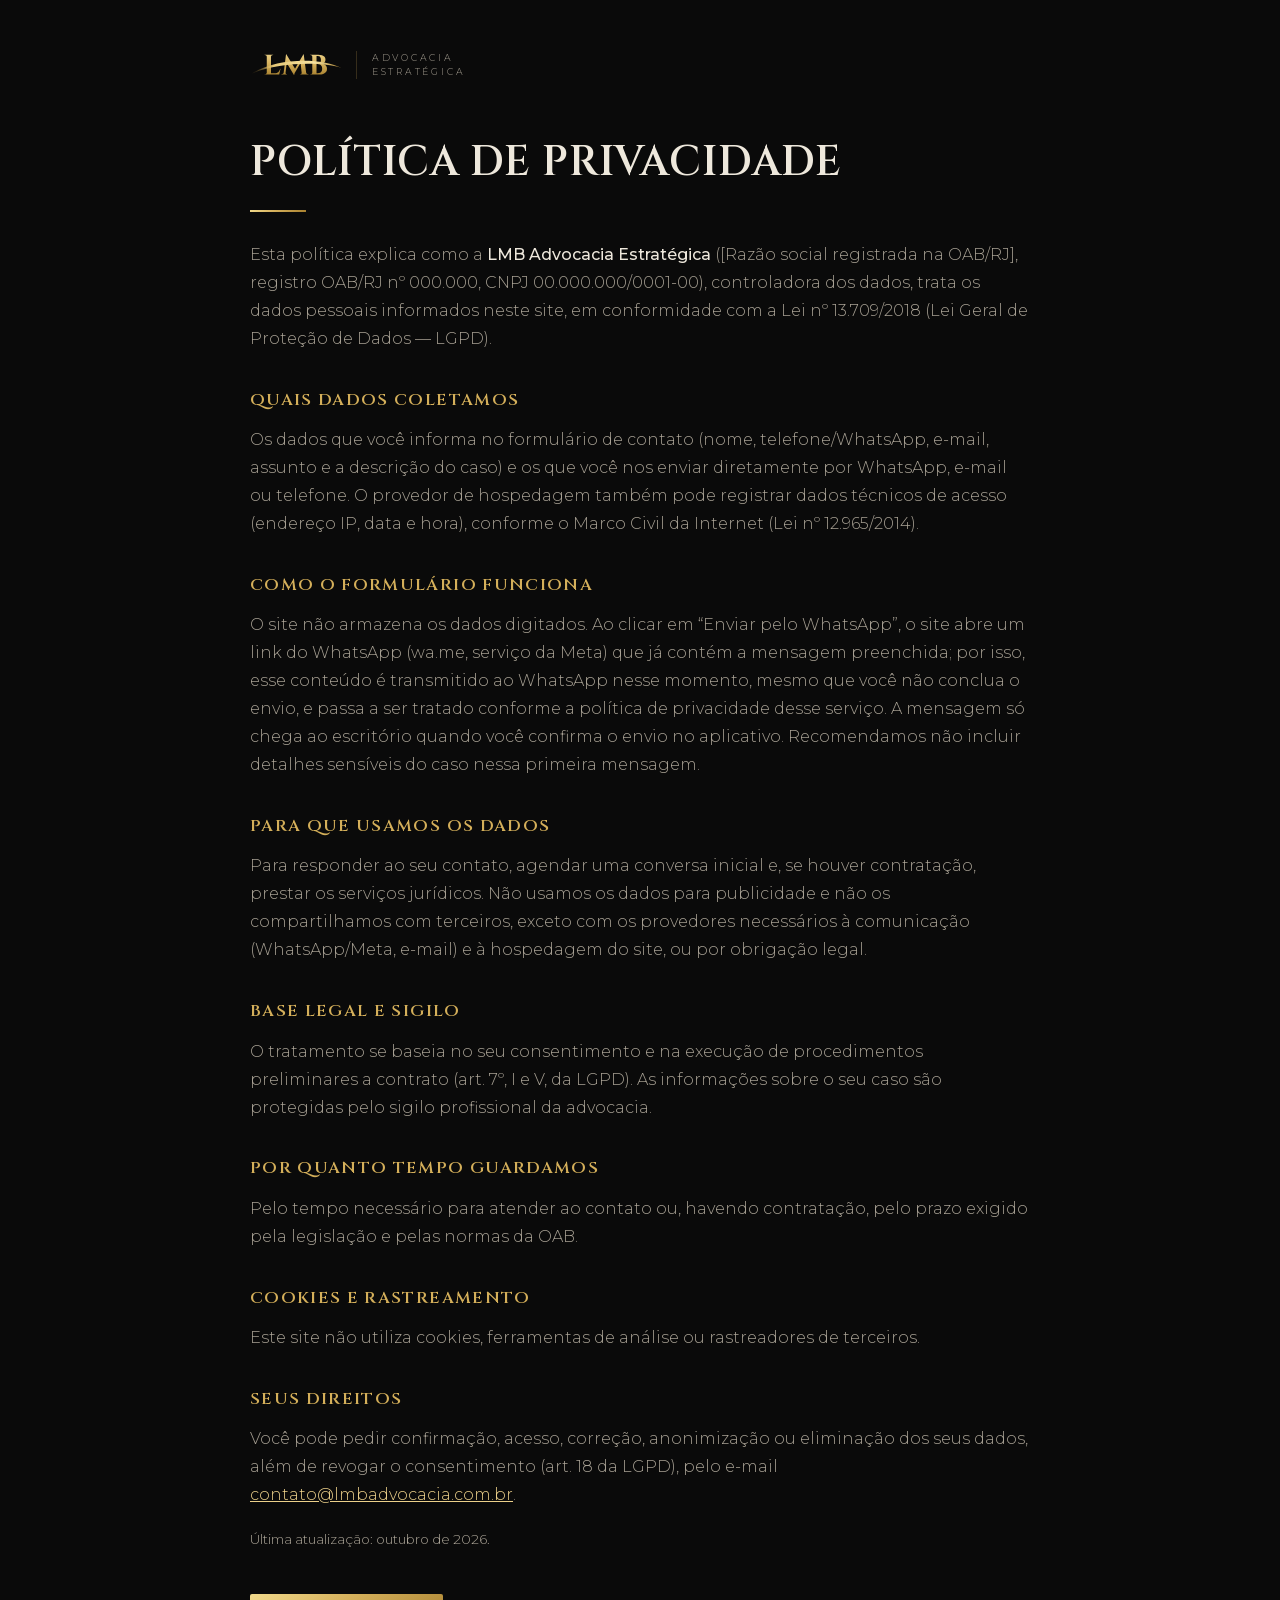
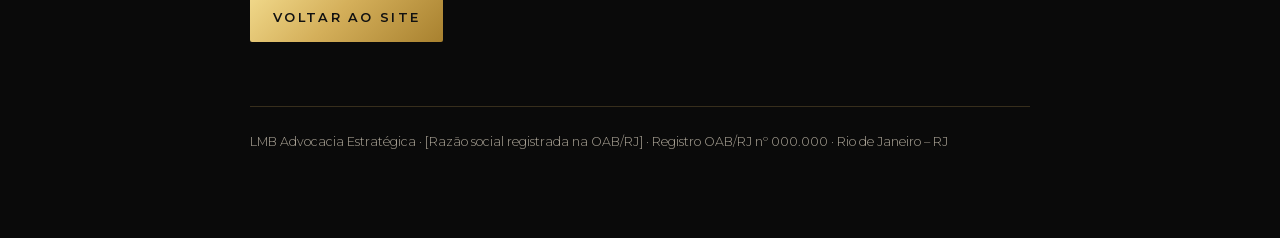
<file: privacidade.html>
<!doctype html>
<html lang="pt-BR">
<head>
  <meta charset="utf-8">
  <meta name="viewport" content="width=device-width, initial-scale=1">
  <title>Política de Privacidade | LMB Advocacia Estratégica</title>
  <meta name="description" content="Como a LMB Advocacia Estratégica trata os dados pessoais enviados pelo site, conforme a Lei Geral de Proteção de Dados (LGPD).">
  <link rel="canonical" href="https://www.lmbadvocacia.com.br/privacidade.html">
  <meta name="theme-color" content="#0a0a0a">
  <link rel="icon" href="assets/favicon.svg" type="image/svg+xml">
  <link rel="apple-touch-icon" href="assets/apple-touch-icon.png" sizes="180x180">
  <link rel="stylesheet" href="assets/pagina.css">
</head>
<body>
  <svg class="sprite" aria-hidden="true" focusable="false">
    <defs>
      <linearGradient id="gold" x1="0" y1="0" x2="0" y2="1">
        <stop offset="0" stop-color="#f7e3a1"/>
        <stop offset=".45" stop-color="#d4af5a"/>
        <stop offset=".75" stop-color="#a8812f"/>
        <stop offset="1" stop-color="#e0c070"/>
      </linearGradient>
      <linearGradient id="gold-logo" href="#gold" gradientUnits="userSpaceOnUse" x1="0" y1="-3.67" x2="0" y2="120.33"/>
      <linearGradient id="gold-h" x1="0" y1="0" x2="1" y2="0">
        <stop offset="0" stop-color="#a8812f" stop-opacity="0"/>
        <stop offset=".25" stop-color="#e6c877"/>
        <stop offset=".7" stop-color="#f7e3a1"/>
        <stop offset="1" stop-color="#a8812f"/>
      </linearGradient>
    </defs>
    <symbol id="logo" viewBox="0 0 300 110">
      <path fill="url(#gold-logo)" d="M68.5 21.6V86H54.7V21.6ZM92.8 82 95 86H68.2V82ZM99.5 67.2 95.3 86H77.2L80.5 82Q85.1 82 88.7 80.2Q92.2 78.4 94.7 75.1Q97.2 71.7 98.6 67.2ZM55 79.3V86H47.6V85.1Q47.6 85.1 48.2 85.1Q48.8 85.1 48.8 85.1Q51.2 85.1 52.9 83.4Q54.6 81.7 54.7 79.3ZM55 28.3H54.7Q54.6 25.9 52.9 24.2Q51.2 22.5 48.8 22.5Q48.8 22.5 48.2 22.5Q47.6 22.5 47.6 22.5V21.6H55ZM68.2 28.3V21.6H75.6V22.5Q75.5 22.5 74.9 22.5Q74.4 22.5 74.4 22.5Q72 22.5 70.3 24.2Q68.6 25.9 68.5 28.3ZM174.3 20.3 175 30.3 147.7 77.7Q147.7 77.7 146.8 79.3Q145.9 80.9 145 83.2Q144.2 85.6 144.1 87.8H143.2L139.6 79.8ZM111.9 79.3V86H101.7V85.1Q101.8 85.1 102.5 85.1Q103.2 85.1 103.2 85.1Q105.6 85.1 107.6 83.6Q109.5 82 109.9 79.3ZM116 80.8Q116 80.8 116 80.9Q116 81 116 81.2Q116 82.7 117 83.9Q118.1 85.2 119.6 85.2H121V86H115.3V80.8ZM117.5 20.3H118.4L121.6 29.5L115.4 86H109ZM118.4 20.3 148.4 69.7 143.2 87.8 116 42.1ZM175.1 20.3 183.9 86H169.1L164.4 43.7L174.3 20.3ZM181 79.3H183Q183.4 82 185.3 83.6Q187.2 85.1 189.7 85.1Q189.7 85.1 190.4 85.1Q191.1 85.1 191.2 85.1V86H181ZM168.5 80.8H169.2V86H163.5V85.2H164.9Q166.4 85.2 167.5 83.9Q168.5 82.7 168.5 81.2Q168.5 81 168.5 80.9Q168.5 80.8 168.5 80.8ZM206.8 21.6H222.7Q229.4 21.6 234.7 23.2Q240 24.8 243 28.2Q246.1 31.7 246.1 37.4Q246.1 41.6 244.4 44.5Q242.8 47.4 240.2 49Q237.7 50.6 234.8 50.9Q239.4 51.3 243.1 53.6Q246.8 55.8 249 59.4Q251.1 63.1 251.1 68Q251.1 73.9 247.9 77.9Q244.6 82 238.8 84Q233 86 225.2 86H216.1Q216.1 86 216.2 84.9Q216.2 83.9 216.2 82.9Q216.2 81.9 216.2 81.9H221.2Q225.3 81.9 228.5 80.3Q231.7 78.7 233.5 75.4Q235.3 72.1 235.3 66.9Q235.3 62.9 234.1 60.1Q232.8 57.2 230.7 55.4Q228.6 53.6 225.9 52.8Q223.2 52 220.1 52V51.1Q222.2 51.1 224.3 50.4Q226.3 49.8 227.9 48.3Q229.4 46.8 230.4 44.4Q231.3 42 231.3 38.5Q231.3 33.9 229.9 31Q228.4 28.1 225.8 26.8Q223.2 25.5 219.6 25.5H207.7Q207.7 25.5 207.5 24.5Q207.3 23.6 207 22.6Q206.8 21.6 206.8 21.6ZM216.9 21.6V86H203.1V21.6ZM203.4 79.3V86H196.1L196.1 85.1Q196.3 85.1 196.7 85.1Q197.2 85.1 197.3 85.1Q199.6 85.1 201.4 83.4Q203.1 81.7 203.1 79.3ZM203.4 28.3H203.1Q203.1 25.9 201.4 24.2Q199.6 22.5 197.3 22.5Q197.2 22.5 196.7 22.5Q196.3 22.5 196.1 22.5L196.1 21.6H203.4Z"/>
      <path d="M4 84 C 80 34, 222 28, 298 64 C 222 42, 84 48, 4 84 Z" fill="url(#gold-h)"/>
    </symbol>
  </svg>
  <main class="wrap">
    <a href="./" class="top" aria-label="LMB Advocacia Estratégica — página inicial">
      <svg viewBox="0 0 300 110" width="92" height="34" aria-hidden="true"><use href="#logo"/></svg>
      <span>Advocacia<br> Estratégica</span>
    </a>
    <h1>Política de Privacidade</h1>
    <span class="rule" aria-hidden="true"></span>
    <p>Esta política explica como a <strong>LMB Advocacia Estratégica</strong> ([Razão social registrada na OAB/RJ], registro OAB/RJ nº 000.000, CNPJ 00.000.000/0001-00), controladora dos dados, trata os dados pessoais informados neste site, em conformidade com a Lei nº 13.709/2018 (Lei Geral de Proteção de Dados — LGPD).</p>

    <h2>Quais dados coletamos</h2>
    <p>Os dados que você informa no formulário de contato (nome, telefone/WhatsApp, e-mail, assunto e a descrição do caso) e os que você nos enviar diretamente por WhatsApp, e-mail ou telefone. O provedor de hospedagem também pode registrar dados técnicos de acesso (endereço IP, data e hora), conforme o Marco Civil da Internet (Lei nº 12.965/2014).</p>

    <h2>Como o formulário funciona</h2>
    <p>O site não armazena os dados digitados. Ao clicar em “Enviar pelo WhatsApp”, o site abre um link do WhatsApp (wa.me, serviço da Meta) que já contém a mensagem preenchida; por isso, esse conteúdo é transmitido ao WhatsApp nesse momento, mesmo que você não conclua o envio, e passa a ser tratado conforme a política de privacidade desse serviço. A mensagem só chega ao escritório quando você confirma o envio no aplicativo. Recomendamos não incluir detalhes sensíveis do caso nessa primeira mensagem.</p>

    <h2>Para que usamos os dados</h2>
    <p>Para responder ao seu contato, agendar uma conversa inicial e, se houver contratação, prestar os serviços jurídicos. Não usamos os dados para publicidade e não os compartilhamos com terceiros, exceto com os provedores necessários à comunicação (WhatsApp/Meta, e-mail) e à hospedagem do site, ou por obrigação legal.</p>

    <h2>Base legal e sigilo</h2>
    <p>O tratamento se baseia no seu consentimento e na execução de procedimentos preliminares a contrato (art. 7º, I e V, da LGPD). As informações sobre o seu caso são protegidas pelo sigilo profissional da advocacia.</p>

    <h2>Por quanto tempo guardamos</h2>
    <p>Pelo tempo necessário para atender ao contato ou, havendo contratação, pelo prazo exigido pela legislação e pelas normas da OAB.</p>

    <h2>Cookies e rastreamento</h2>
    <p>Este site não utiliza cookies, ferramentas de análise ou rastreadores de terceiros.</p>

    <h2>Seus direitos</h2>
    <p>Você pode pedir confirmação, acesso, correção, anonimização ou eliminação dos seus dados, além de revogar o consentimento (art. 18 da LGPD), pelo e-mail <a href="mailto:contato@lmbadvocacia.com.br">contato@lmbadvocacia.com.br</a>.</p>

    <p><small>Última atualização: outubro de 2026.</small></p>
    <a class="btn" href="./">Voltar ao site</a>
    <p class="foot">LMB Advocacia Estratégica · [Razão social registrada na OAB/RJ] · Registro OAB/RJ nº&nbsp;000.000 · Rio de Janeiro – RJ</p>
  </main>
</body>
</html>
</file>
<file: assets/pagina.css>
/* Páginas simples (404, privacidade) — mesma identidade da página principal */
@font-face { font-family: "Cinzel"; src: url(../fonts/cinzel-latin-500-600.woff2) format("woff2"); font-weight: 500 600; font-display: swap; }
@font-face { font-family: "Montserrat"; src: url(../fonts/montserrat-latin-300-600.woff2) format("woff2"); font-weight: 300 600; font-display: swap; }
:root { color-scheme: dark; --gold: #d4af5a; --gold-light: #ecd08a; --text: #eee8dc; --muted: #a8a194; --line: rgba(212,175,90,.22); }
*, *::before, *::after { box-sizing: border-box; }
body { margin: 0; background: #0a0a0a; color: var(--text); font-family: "Montserrat", system-ui, sans-serif; font-weight: 300; line-height: 1.75; -webkit-font-smoothing: antialiased; }
a { color: var(--gold-light); }
.sprite { position: absolute; width: 0; height: 0; overflow: hidden; }
.wrap { width: min(780px, 100% - 32px); margin-inline: auto; padding: 48px 0 72px; }
.top { display: flex; align-items: center; gap: .9rem; margin-bottom: 56px; text-decoration: none; }
.top svg { width: 92px; height: 34px; }
.top span { font-size: .58rem; letter-spacing: .3em; text-transform: uppercase; color: var(--muted); border-left: 1px solid var(--line); padding-left: .9rem; line-height: 1.5; }
h1, h2 { font-family: "Cinzel", "Times New Roman", serif; font-weight: 600; line-height: 1.2; text-transform: uppercase; letter-spacing: .02em; }
h1 { font-size: clamp(1.8rem, 5vw, 2.6rem); margin: 0 0 .4em; }
h2 { font-size: 1.05rem; color: var(--gold); margin: 2.2em 0 .6em; letter-spacing: .08em; }
p, li { color: var(--muted); }
strong { color: var(--text); font-weight: 500; }
.rule { display: block; width: 56px; height: 2px; background: linear-gradient(135deg,#f1d98b,#d4af5a 45%,#a8812f); margin: 1.4rem 0 1.8rem; }
.btn { display: inline-block; margin-top: 1.6rem; padding: 1em 1.8em; background: linear-gradient(135deg,#f1d98b,#d4af5a 45%,#a8812f); color: #111; text-decoration: none; font-weight: 600; font-size: .8rem; letter-spacing: .18em; text-transform: uppercase; border-radius: 2px; }
.foot { margin-top: 64px; padding-top: 24px; border-top: 1px solid var(--line); font-size: .78rem; color: var(--muted); }
</file>
